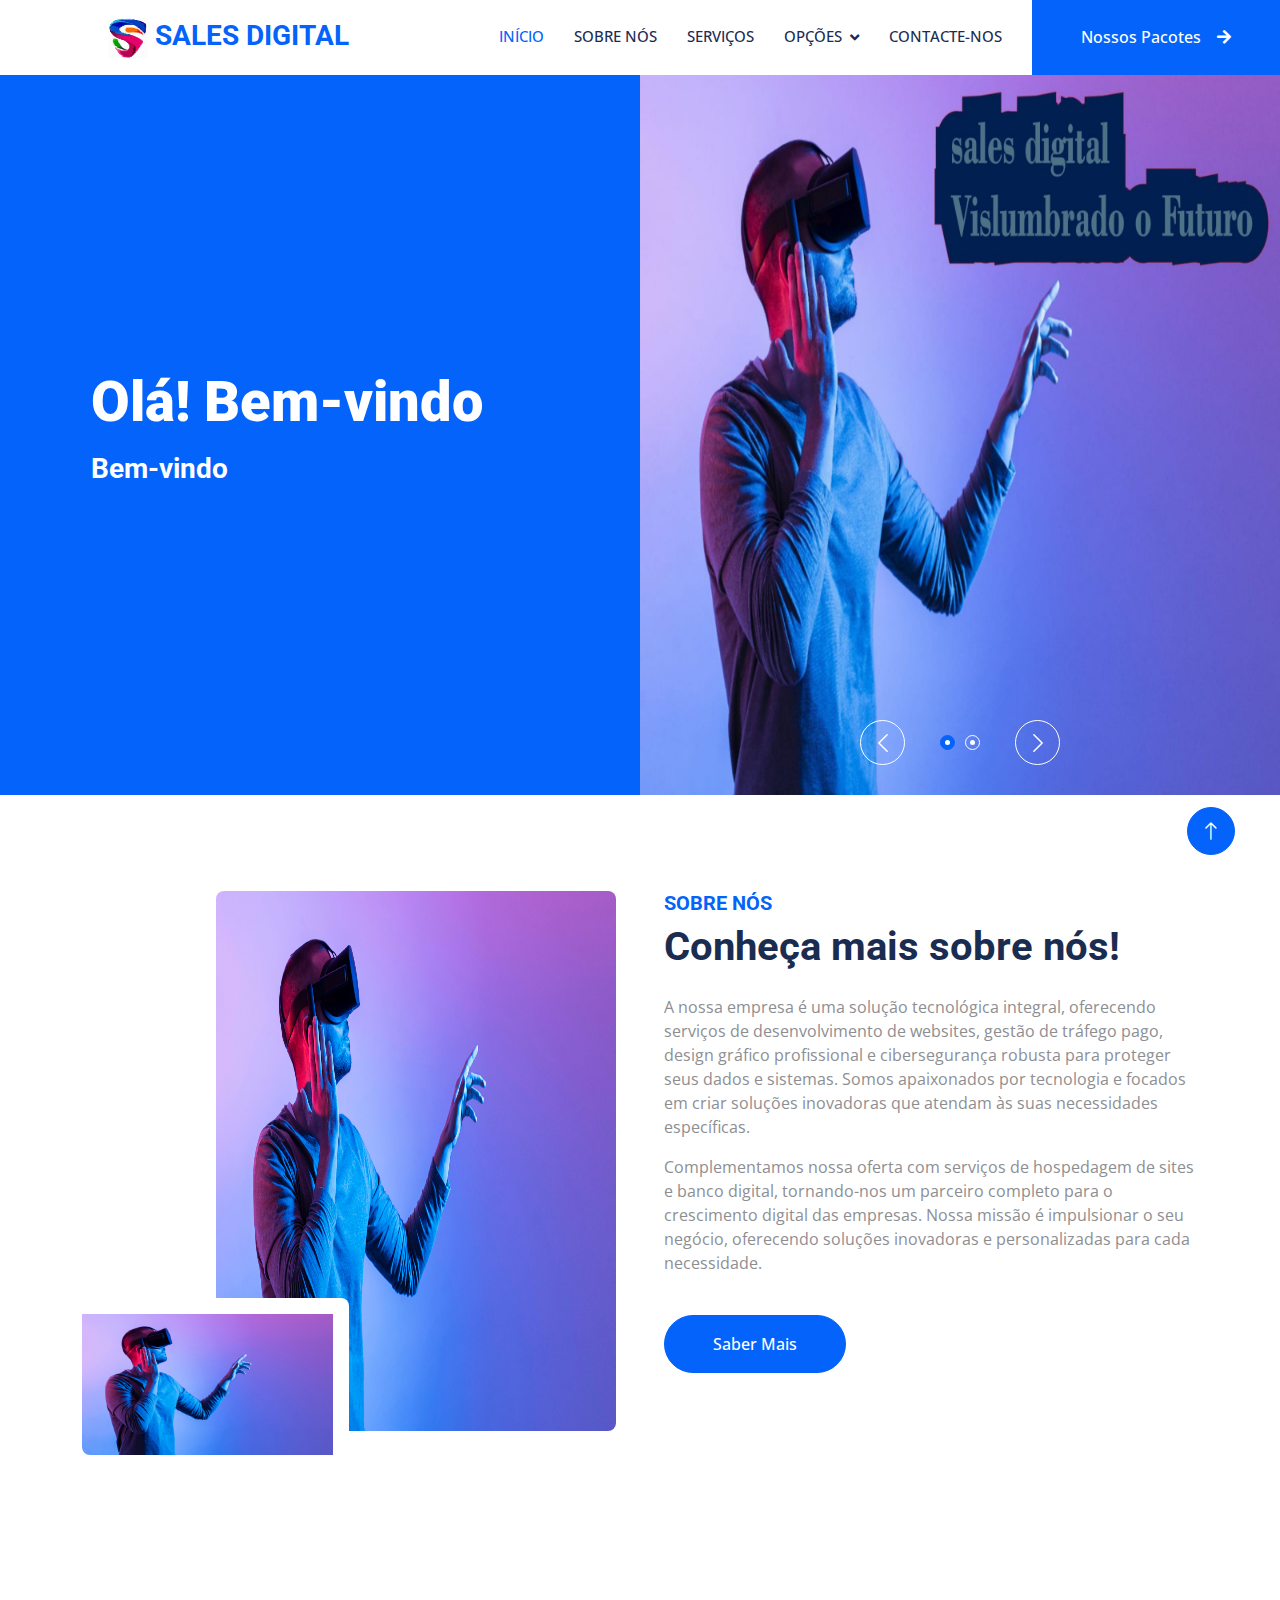
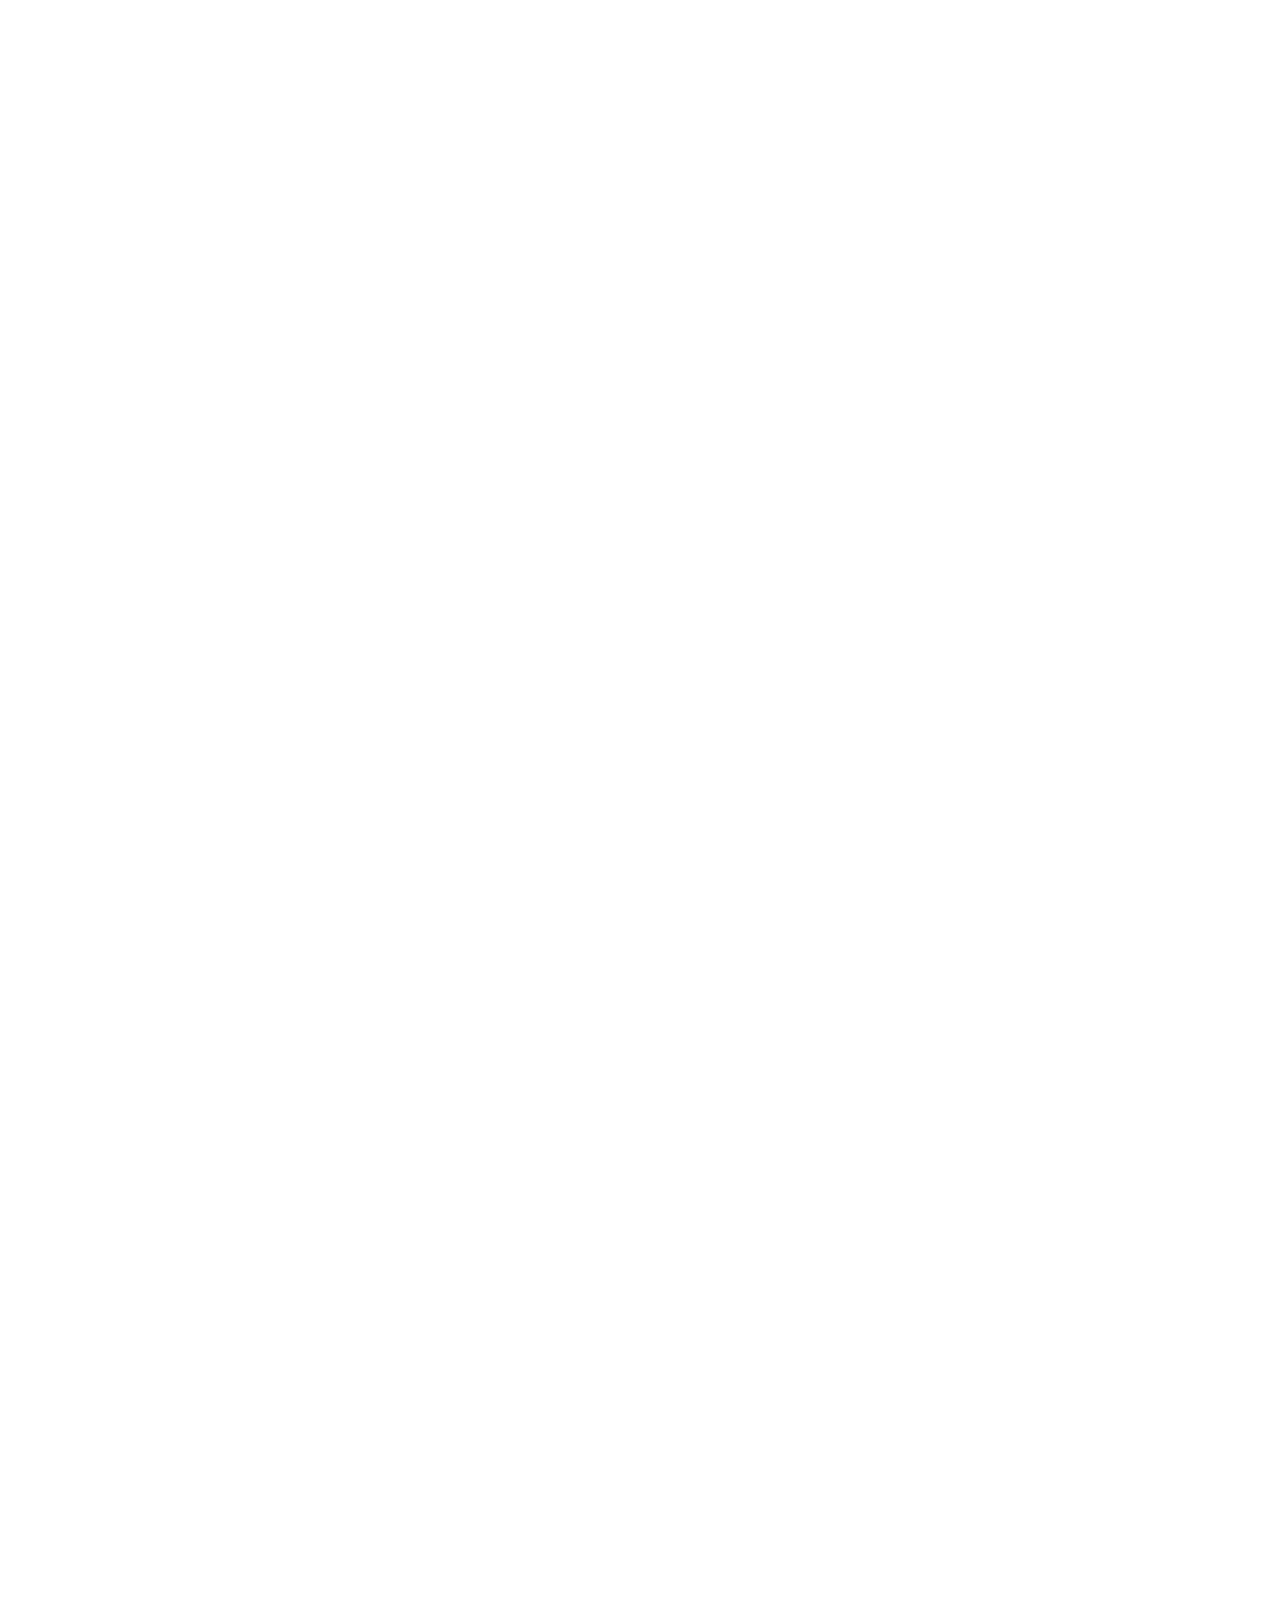
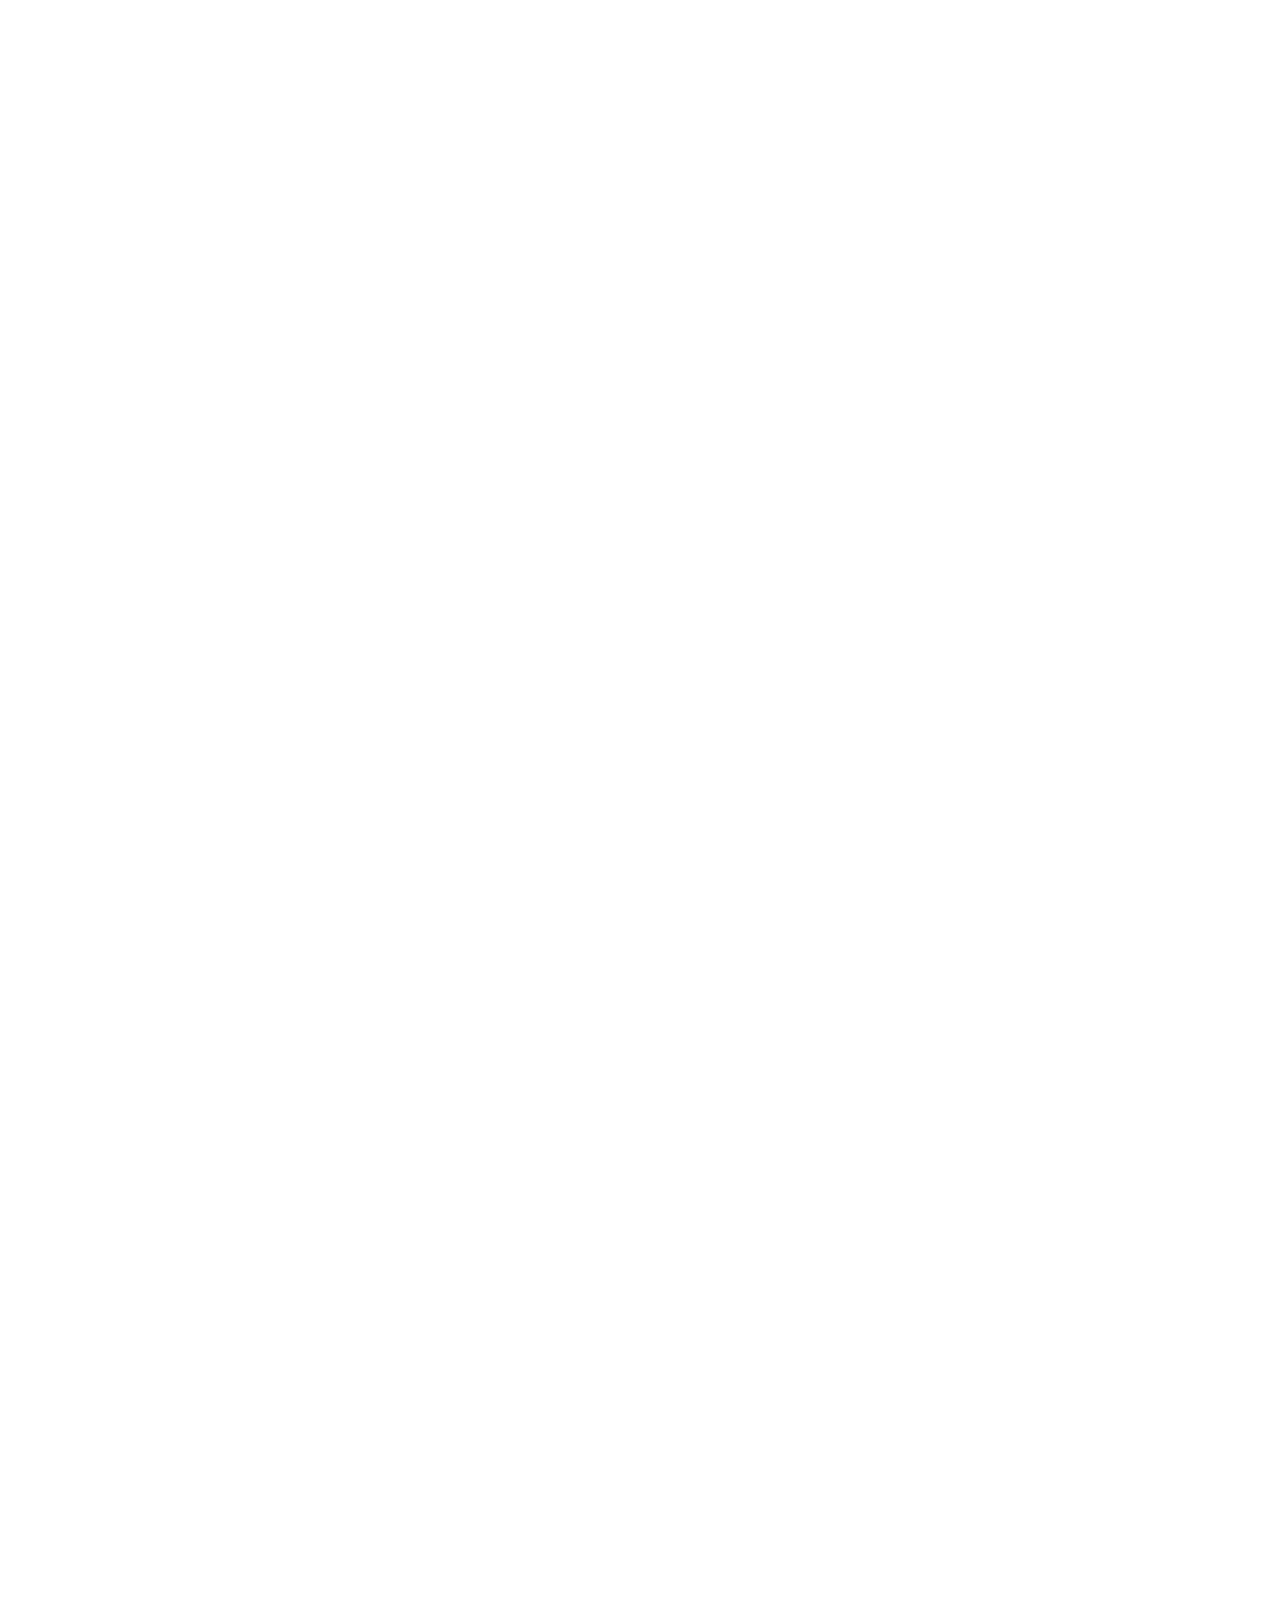
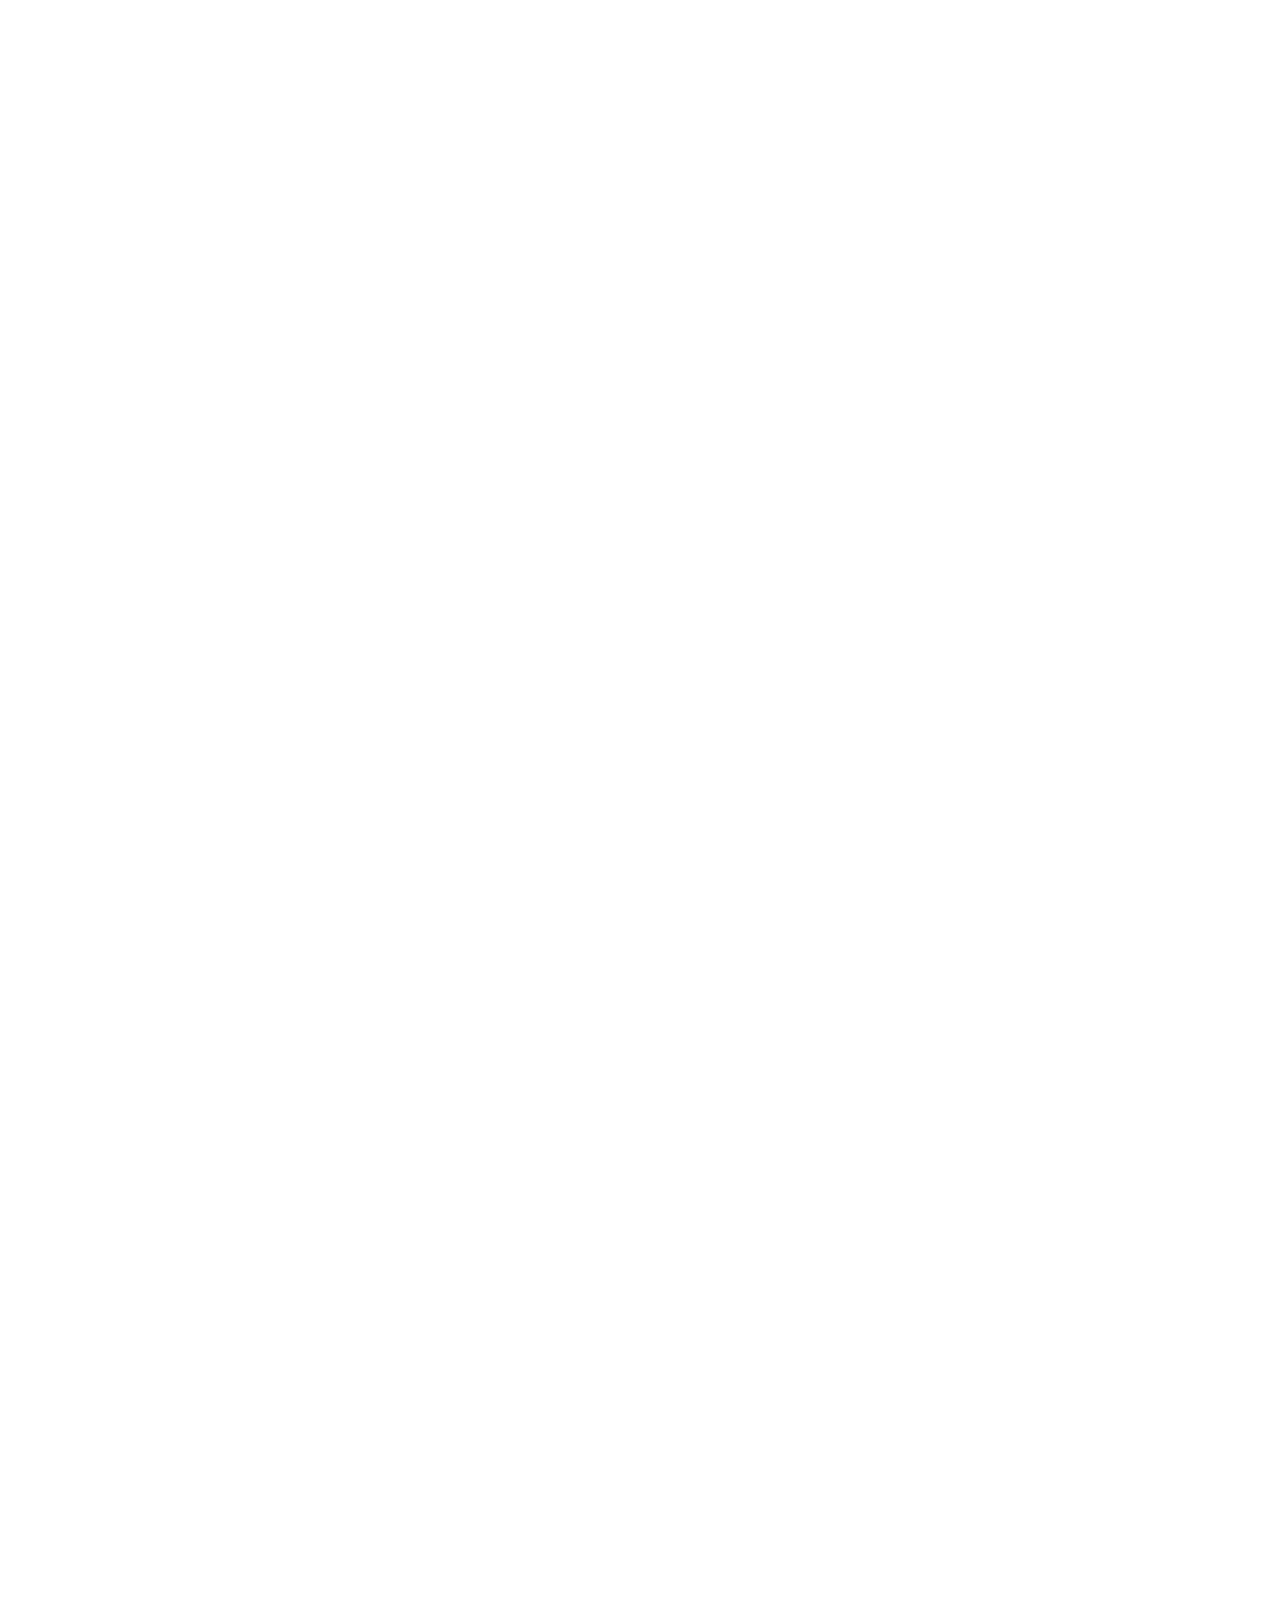
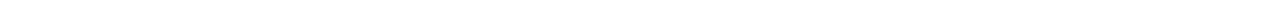
<file: index.html>
<!DOCTYPE html>
<html lang="PT-pt">
  <head>
    <meta charset="utf-8" />
    <title>Sales Digital</title>
    <meta content="width=device-width, initial-scale=1.0" name="viewport" />
    <meta content="" name="keywords" />
    <meta content="" name="description" />

    <!-- Favicon -->
    <link href="img/simbolo.svg" rel="icon" />

    <!-- Google Web Fonts -->
    <link rel="preconnect" href="https://fonts.googleapis.com" />
    <link rel="preconnect" href="https://fonts.gstatic.com" crossorigin />
    <link
      href="https://fonts.googleapis.com/css2?family=Open+Sans:wght@400;500&family=Roboto:wght@500;700;900&display=swap"
      rel="stylesheet"
    />

    <!-- Icon Font Stylesheet -->
    <link
      href="https://cdnjs.cloudflare.com/ajax/libs/font-awesome/5.10.0/css/all.min.css"
      rel="stylesheet"
    />
    <link
      href="https://cdn.jsdelivr.net/npm/bootstrap-icons@1.4.1/font/bootstrap-icons.css"
      rel="stylesheet"
    />

    <!-- Libraries Stylesheet -->
    <link href="lib/animate/animate.min.css" rel="stylesheet" />
    <link href="lib/owlcarousel/assets/owl.carousel.min.css" rel="stylesheet" />
    <link
      href="lib/tempusdominus/css/tempusdominus-bootstrap-4.min.css"
      rel="stylesheet"
    />

    <!-- Customized Bootstrap Stylesheet -->
    <link href="css/bootstrap.min.css" rel="stylesheet" />

    <!-- Template Stylesheet -->
    <link href="css/style.css" rel="stylesheet" />
  </head>

  <body>
    <!-- Spinner Start -->
    <div
      id="spinner"
      class="show bg-white position-fixed translate-middle w-100 vh-100 top-50 start-50 d-flex align-items-center justify-content-center"
    >
      <div
        class="spinner-grow text-primary"
        style="width: 3rem; height: 3rem"
        role="status"
      >
        <span class="sr-only">Loading...</span>
      </div>
    </div>
    <!-- Spinner End -->

    <!-- Navbar Start -->
    <nav
      class="navbar navbar-expand-lg bg-white navbar-light sticky-top p-0 wow fadeIn"
      data-wow-delay="0.1s"
    >
      <a
        href="index.html"
        class="navbar-brand d-flex align-items-center px-4 px-lg-5"
      >
        <h3 class="m-0 text-primary">
          <img src="img/simbolo.svg" height="40px" alt="" /> SALES DIGITAL
        </h3>
      </a>
      <button
        type="button"
        class="navbar-toggler me-4"
        data-bs-toggle="collapse"
        data-bs-target="#navbarCollapse"
      >
        <span class="navbar-toggler-icon"></span>
      </button>
      <div class="collapse navbar-collapse" id="navbarCollapse">
        <div class="navbar-nav ms-auto p-4 p-lg-0">
          <a href="index.html" class="nav-item nav-link active">Início</a>
          <a href="#about" class="nav-item nav-link">Sobre Nós </a>
          <a href="#service" class="nav-item nav-link">Serviços</a>
          <div class="nav-item dropdown">
            <a
              href="#"
              class="nav-link dropdown-toggle"
              data-bs-toggle="dropdown"
              >Opções</a
            >
            <div class="dropdown-menu rounded-0 rounded-bottom m-0">
              <a href="#team" class="dropdown-item">Nosso Team</a>
              <a href="#parceiro" class="dropdown-item">Parceiros</a>
              <a href="#cliente" class="dropdown-item">Clientes</a>
            </div>
          </div>

          <a href="contact.html" class="nav-item nav-link">Contacte-nos</a>
        </div>
        <a
          href="#pacote"
          class="btn btn-primary rounded-0 py-4 px-lg-5 d-none d-lg-block"
          >Nossos Pacotes<i class="fa fa-arrow-right ms-3"></i
        ></a>
      </div>
    </nav>
    <!-- Navbar End -->

    <!-- Header Start -->
    <div class="container-fluid header bg-primary p-0 mb-5">
      <div class="row g-0 align-items-center flex-column-reverse flex-lg-row">
        <div class="col-lg-6 p-5 wow fadeIn marc" data-wow-delay="0.1s">
          <div>
            <h1 class="display-4 text-white mb-3">Olá! Bem-vindo</h1>
            <h3 id="typewriter" class="text-white"></h3>
            <p class="cursor"></p>
          </div>
        </div>
        <div class="col-lg-6 wow fadeIn" data-wow-delay="0.5s">
          <div class="owl-carousel header-carousel">
            <div class="owl-carousel-item position-relative">
              <img class="img-fluid" src="img/Banner.jpg" alt="" />
              <div class="owl-carousel-text">
                <h3 class="display-1 text-white mb-0"></h3>
              </div>
            </div>
            <div class="owl-carousel-item position-relative">
              <img class="img-fluid" src="img/banner_2.jpg" alt="" />
              <div class="owl-carousel-text">
                <h5 class="display-1 text-white mb-0"></h5>
              </div>
            </div>
          </div>
        </div>
      </div>
    </div>
    <!-- Header End -->

    <!-- About Start -->
    <div class="container-xxl py-5">
      <div class="container">
        <div class="row g-5">
          <div class="col-lg-6 wow fadeIn" data-wow-delay="0.1s">
            <div class="d-flex flex-column">
              <img
                class="img-fluid rounded w-75 align-self-end"
                style="height: 60vh"
                src="img/homem-com-dispositivo-futurista-apontando-para-cima.jpg"
                alt=""
              />
              <img
                class="img-fluid rounded w-50 bg-white pt-3 pe-3"
                src="img/homem-com-dispositivo-futurista-apontando-para-cima.jpg"
                alt=""
                style="margin-top: -25%"
              />
            </div>
          </div>
          <div class="col-lg-6 wow fadeIn" data-wow-delay="0.5s" id="about">
            <div
              class="section-title text-left position-relative pb-3mx-auto"
              style="max-width: 600px"
            >
              <h5 class="fw-bold text-primary text-uppercase">Sobre Nós</h5>
            </div>
            <h1 class="mb-4">Conheça mais sobre nós!</h1>
            <p>
              A nossa empresa é uma solução tecnológica integral, oferecendo
              serviços de desenvolvimento de websites, gestão de tráfego pago,
              design gráfico profissional e cibersegurança robusta para proteger
              seus dados e sistemas. Somos apaixonados por tecnologia e focados
              em criar soluções inovadoras que atendam às suas necessidades
              específicas. 
            </p>
            <p class="mb-4">
              Complementamos nossa oferta com serviços de hospedagem de sites e
              banco digital, tornando-nos um parceiro completo para o
              crescimento digital das empresas. Nossa missão é impulsionar o seu
              negócio, oferecendo soluções inovadoras e personalizadas para cada
              necessidade.
            </p>
            <a
              class="btn btn-primary rounded-pill py-3 px-5 mt-3"
              href="about.html"
              >Saber Mais</a
            >
          </div>
        </div>
      </div>
    </div>
    <!-- About End -->

    <!-- Facts Start -->
    <div class="container-fluid facts py-5 pt-lg-4">
      <div class="container py-5 pt-lg-0">
        <div class="row gx-0">
          <div class="col-lg-4 wow zoomIn" data-wow-delay="0.1s">
            <div
              class="bg-primary shadow d-flex align-items-center justify-content-center p-4"
              style="height: 150px"
            >
              <div
                class="bg-white d-flex align-items-center justify-content-center rounded mb-2"
                style="width: 60px; height: 60px"
              >
                <i class="fa fa-users text-primary"></i>
              </div>
              <div class="ps-4">
                <h5 class="text-white mb-0">Clientes Satisfeitos</h5>
                <h1 class="text-white mb-0" data-toggle="counter-up">10</h1>
              </div>
            </div>
          </div>
          <div class="col-lg-4 wow zoomIn" data-wow-delay="0.3s">
            <div
              class="bg-light shadow d-flex align-items-center justify-content-center p-4"
              style="height: 150px"
            >
              <div
                class="bg-primary d-flex align-items-center justify-content-center rounded mb-2"
                style="width: 60px; height: 60px"
              >
                <i class="fa fa-check text-white"></i>
              </div>
              <div class="ps-4">
                <h5 class="text-primary mb-0">Projetos Feitos</h5>
                <h1 class="mb-0" data-toggle="counter-up">10</h1>
              </div>
            </div>
          </div>
          <div class="col-lg-4 wow zoomIn" data-wow-delay="0.6s">
            <div
              class="bg-primary shadow d-flex align-items-center justify-content-center p-4"
              style="height: 150px"
            >
              <div
                class="bg-white d-flex align-items-center justify-content-center rounded mb-2"
                style="width: 60px; height: 60px"
              >
                <i class="fa fa-award text-primary"></i>
              </div>
              <div class="ps-4">
                <h5 class="text-white mb-0">Horas de Auxílio</h5>
                <h1 class="text-white mb-0" data-toggle="counter-up">1245</h1>
              </div>
            </div>
          </div>
        </div>
      </div>
    </div>
    <!-- Facts Start -->

    <!-- Service Start -->
    <div
      class="container-fluid py-5 bg-light wow fadeInUp"
      id="service"
      data-wow-delay="0.1s"
    >
      <div class="container py-0">
        <div
          class="section-title text-center position-relative pb-3 mb-5 mx-auto"
          style="max-width: 600px"
        >
          <h5 class="fw-bold text-primary text-uppercase">Nossos Serviços</h5>
          <p class="mb-0">
            Soluções Digitais Personalizadas para o Sucesso do Seu Negócio
          </p>
        </div>
        <div class="row g-5">
          <div class="col-lg-4 col-md-6 wow zoomIn" data-wow-delay="0.3s">
            <div
              class="service-item bg-white rounded d-flex flex-column align-items-center justify-content-center text-center"
            >
              <div class="service-icon">
                <i class="fa fa-code text-white"></i>
              </div>
              <h4 class="mb-3">Desenvolvimento de Websites</h4>
              <p class="m-0">
                Criamos sites modernos, responsivos e intuitivos, sob medida
                para sua marca e objetivos.
              </p>
            </div>
          </div>
          <div class="col-lg-4 col-md-6 wow zoomIn" data-wow-delay="0.6s">
            <div
              class="service-item bg-white rounded d-flex flex-column align-items-center justify-content-center text-center"
            >
              <div class="service-icon">
                <i class="fa fa-search text-white"></i>
              </div>
              <h4 class="mb-3">Gestão de Tráfego Pago</h4>
              <p class="m-0">
                Gerenciamos anúncios em Google e redes sociais para maximizar o
                ROI e atingir seu público ideal.
              </p>
            </div>
          </div>
          <div class="col-lg-4 col-md-6 wow zoomIn" data-wow-delay="0.9s">
            <div
              class="service-item bg-white rounded d-flex flex-column align-items-center justify-content-center text-center"
            >
              <div class="service-icon">
                <i class="fa fa-paint-brush text-white"></i>
              </div>
              <h4 class="mb-3">Design Gráfico</h4>
              <p class="m-0">
                Criamos identidade visual e materiais gráficos que comunicam
                profissionalismo e criatividade.
              </p>
            </div>
          </div>
          <div class="col-lg-4 col-md-6 wow zoomIn" data-wow-delay="0.3s">
            <div
              class="service-item bg-white rounded d-flex flex-column align-items-center justify-content-center text-center"
            >
              <div class="service-icon">
                <i class="fa fa-shield-alt text-white"></i>
              </div>
              <h4 class="mb-3">Cibersegurança</h4>
              <p class="m-0">
                Protegemos seus dados e sistemas contra ameaças digitais com
                soluções completas e confiáveis.
              </p>
            </div>
          </div>
          <div class="col-lg-4 col-md-6 wow zoomIn" data-wow-delay="0.6s">
            <div
              class="position-relative bg-primary rounded h-100 d-flex flex-column align-items-center justify-content-center text-center p-5"
            >
              <h3 class="text-white mb-3">Fale Conosco</h3>
              <p class="text-white mb-3">
                Precisa de um orçamento ou quer tirar dúvidas? Estamos prontos
                para ajudar!
              </p>
              <h2 class="text-white mb-0">+244 929364083</h2>
            </div>
          </div>
        </div>
      </div>
    </div>
    <!-- Service End -->

    <div
      class="container-fluid py-4 wow fadeInUp"
      data-wow-delay="0.1s"
      id="why"
    >
      <div class="container py-5">
        <div
          class="section-title text-center position-relative pb-3 mb-5 mx-auto"
          style="max-width: 600px"
        >
          <h5 class="fw-bold text-primary text-uppercase">
            Por que nos escolher?
          </h5>
          <p class="mb-0">Estamos prontos para impulsionar o crescimento.</p>
        </div>
        <div class="row g-5">
          <div class="col-lg-4">
            <div class="row g-5">
              <div class="col-12 wow zoomIn" data-wow-delay="0.2s">
                <div
                  class="bg-primary rounded d-flex align-items-center justify-content-center mb-3"
                  style="width: 60px; height: 60px"
                >
                  <i class="fa fa-cubes text-white"></i>
                </div>
                <h4>Experiência e Expertise</h4>
                <p class="mb-0">
                  Contamos com uma equipa experiente e qualificada, com
                  conhecimento especializado em cada área de serviço.
                </p>
              </div>
              <div class="col-12 wow zoomIn" data-wow-delay="0.6s">
                <div
                  class="bg-primary rounded d-flex align-items-center justify-content-center mb-3"
                  style="width: 60px; height: 60px"
                >
                  <i class="fa fa-award text-white"></i>
                </div>
                <h4>Soluções Personalizadas</h4>
                <p class="mb-0">
                  Adaptamos as nossas soluções às suas necessidades e objetivos
                  específicos, garantindo resultados eficazes.
                </p>
              </div>
            </div>
          </div>
          <div
            class="col-lg-4 wow zoomIn"
            data-wow-delay="0.9s"
            style="min-height: 350px"
          >
            <div class="position-relative h-100">
              <img
                class="position-absolute w-100 h-100 rounded wow zoomIn"
                data-wow-delay="0.1s"
                src="img/homem-com-dispositivo-futurista-apontando-para-cima.jpg"
                style="object-fit: cover"
              />
            </div>
          </div>
          <div class="col-lg-4">
            <div class="row g-5">
              <div class="col-12 wow zoomIn" data-wow-delay="0.4s">
                <div
                  class="bg-primary rounded d-flex align-items-center justify-content-center mb-3"
                  style="width: 60px; height: 60px"
                >
                  <i class="fa fa-users-cog text-white"></i>
                </div>
                <h4>Comprometimento com a Excelência</h4>
                <p class="mb-0">
                  Buscamos a excelência em cada projeto, entregando resultados
                  de alta qualidade e valor.
                </p>
              </div>
              <div class="col-12 wow zoomIn" data-wow-delay="0.8s">
                <div
                  class="bg-primary rounded d-flex align-items-center justify-content-center mb-3"
                  style="width: 60px; height: 60px"
                >
                  <i class="fa fa-phone-alt text-white"></i>
                </div>
                <h4>Parceria de Confiança</h4>
                <p class="mb-0">
                  Construímos parcerias de longo prazo com os nossos clientes,
                  oferecendo apoio contínuo e um relacionamento transparente. 
                </p>
              </div>
            </div>
          </div>
        </div>
      </div>
    </div>

    <!-- Pricing Plan Start -->
    <div
      class="container-fluid bg-light py-4 wow fadeInUp"
      data-wow-delay="0.1s"
      id="pacote"
    >
      <div class="container py-4">
        <div
          class="section-title text-center position-relative pb-3 mb-5 mx-auto"
          style="max-width: 600px"
        >
          <h5 class="fw-bold text-primary text-uppercase">
            Preços dos Pacotes
          </h5>
          <p class="mb-0">
            Estamos oferecendo preços competitivos para nossos clientes.
          </p>
        </div>

        <!-- Botões de Categoria -->
        <ul
          class="nav nav-pills mb-4 justify-content-center"
          id="pacoteTabs"
          role="tablist"
        >
          <li class="nav-item" role="presentation">
            <button
              class="nav-link active"
              id="trafego-tab"
              data-bs-toggle="pill"
              data-bs-target="#trafego"
              type="button"
              role="tab"
              aria-controls="trafego"
              aria-selected="true"
            >
              Tráfego Pago
            </button>
          </li>
          <li class="nav-item" role="presentation">
            <button
              class="nav-link"
              id="cyber-tab"
              data-bs-toggle="pill"
              data-bs-target="#cyber"
              type="button"
              role="tab"
              aria-controls="cyber"
              aria-selected="false"
            >
              Cyber Security
            </button>
          </li>
          <li class="nav-item" role="presentation">
            <button
              class="nav-link"
              id="web-tab"
              data-bs-toggle="pill"
              data-bs-target="#web"
              type="button"
              role="tab"
              aria-controls="web"
              aria-selected="false"
            >
              Websites
            </button>
          </li>
        </ul>

        <!-- Conteúdo dos Pacotes -->
        <div class="tab-content">
          <!-- Tráfego Pago -->
          <div
            class="tab-pane fade show active"
            id="trafego"
            role="tabpanel"
            aria-labelledby="trafego-tab"
          >
            <div class="row g-4">
              <!-- Pacote Fácil -->
              <div class="col-lg-4" data-wow-delay="0.1s">
                <div class="bg-white rounded text-center p-4 h-100">
                  <h4 class="text-primary mb-3">Pacote Essencial</h4>
                  <ul class="list-unstyled mb-3">
                    <li>Facebook ✓</li>
                    <li>Instagram ✓</li>
                    <li>WhatsApp ✓</li>
                  </ul>
                  <h2 class="mb-3">100 mil kz</h2>
                  <a href="#" class="btn btn-primary">Pedir Agora</a>
                </div>
              </div>

              <!-- Pacote Médio -->
              <div class="col-lg-4" data-wow-delay="0.3s">
                <div class="bg-white rounded text-center p-4 shadow h-100">
                  <h4 class="text-primary mb-3">Pacote Profissional</h4>
                  <ul class="list-unstyled mb-3">
                    <li>Facebook ✓</li>
                    <li>Instagram ✓</li>
                    <li>WhatsApp ✓</li>
                    <li>TikTok ✓</li>
                    <li>Twitter ✓</li>
                  </ul>
                  <h2 class="mb-3">200 mil kz</h2>
                  <a href="#" class="btn btn-primary">Pedir Agora</a>
                </div>
              </div>

              <!-- Pacote Plus -->
              <div class="col-lg-4" data-wow-delay="0.5s">
                <div class="bg-white rounded text-center p-4 h-100">
                  <h4 class="text-primary mb-3">Pacote Premium</h4>
                  <ul class="list-unstyled mb-3">
                    <li>Facebook ✓</li>
                    <li>Instagram ✓</li>
                    <li>WhatsApp ✓</li>
                    <li>TikTok ✓</li>
                    <li>Twitter ✓</li>
                    <li>Google ✓</li>
                    <li>LinkedIn ✓</li>
                  </ul>
                  <h2 class="mb-3">300 mil kz</h2>
                  <a href="#" class="btn btn-primary">Pedir Agora</a>
                </div>
              </div>
            </div>
          </div>

          <!-- Cyber Security -->
          <div
            class="tab-pane fade"
            id="cyber"
            role="tabpanel"
            aria-labelledby="cyber-tab"
          >
            <div class="row g-4">
              <!-- Pacote Básico -->
              <div class="col-lg-4" data-wow-delay="0.1s">
                <div class="bg-white rounded text-center p-4 h-100">
                  <h4 class="text-primary mb-3">Pacote Essencial</h4>
                  <ul class="list-unstyled mb-3">
                    <li>Antivírus Corporativo ✓</li>
                    <li>Firewall ✓</li>
                    <li>Relatórios Mensais ✓</li>
                  </ul>
                  <h2 class="mb-3">150 mil kz/mês</h2>
                  <a href="#" class="btn btn-primary">Pedir Agora</a>
                </div>
              </div>

              <!-- Pacote Intermediário -->
              <div class="col-lg-4" data-wow-delay="0.3s">
                <div class="bg-white rounded text-center p-4 shadow h-100">
                  <h4 class="text-primary mb-3">Pacote Profissional</h4>
                  <ul class="list-unstyled mb-3">
                    <li>Antivírus Corporativo ✓</li>
                    <li>Firewall ✓</li>
                    <li>Monitoramento 24h ✓</li>
                    <li>Teste de Vulnerabilidade ✓</li>
                  </ul>
                  <h2 class="mb-3">250 mil kz/mês</h2>
                  <a href="#" class="btn btn-primary">Pedir Agora</a>
                </div>
              </div>

              <!-- Pacote Completo -->
              <div class="col-lg-4" data-wow-delay="0.5s">
                <div class="bg-white rounded text-center p-4 h-100">
                  <h4 class="text-primary mb-3">Pacote Premium</h4>
                  <ul class="list-unstyled mb-3">
                    <li>Antivírus Corporativo ✓</li>
                    <li>Firewall ✓</li>
                    <li>Monitoramento 24h ✓</li>
                    <li>Teste de Vulnerabilidade ✓</li>
                    <li>Consultoria Personalizada ✓</li>
                    <li>Resposta a Incidentes ✓</li>
                  </ul>
                  <h2 class="mb-3">400 mil kz/mês</h2>
                  <a href="#" class="btn btn-primary">Pedir Agora</a>
                </div>
              </div>
            </div>
          </div>

          <!-- Websites -->
          <div
            class="tab-pane fade"
            id="web"
            role="tabpanel"
            aria-labelledby="web-tab"
          >
            <div class="row g-4">
              <!-- Website Básico -->
              <div class="col-lg-4" data-wow-delay="0.1s">
                <div class="bg-white rounded text-center p-4 h-100">
                  <h4 class="text-primary mb-3">Website Essencial</h4>
                  <ul class="list-unstyled mb-3">
                    <li>Landing Page ✓</li>
                    <li>Design Responsivo ✓</li>
                    <li>Domínio Grátis 1 ano ✓</li>
                    <li>Suporte Técnico 1 meses ✓</li>
                  </ul>
                  <h2 class="mb-3">150 mil kz</h2>
                  <a href="#" class="btn btn-primary">Pedir Agora</a>
                </div>
              </div>

              <!-- Website Intermediário -->
              <div class="col-lg-4" data-wow-delay="0.3s">
                <div class="bg-white rounded text-center p-4 shadow h-100">
                  <h4 class="text-primary mb-3">Website Profissional</h4>
                  <ul class="list-unstyled mb-3">
                    <li>Site Completo ✓</li>
                    <li>Design Responsivo ✓</li>
                    <li>Domínio & E-mail Profissional ✓</li>
                    <li>Suporte Técnico 3 meses ✓</li>
                  </ul>
                  <h2 class="mb-3">350 mil kz</h2>
                  <a href="#" class="btn btn-primary">Pedir Agora</a>
                </div>
              </div>

              <!-- Loja Online Completa -->
              <div class="col-lg-4" data-wow-delay="0.5s">
                <div class="bg-white rounded text-center p-4 h-100">
                  <h4 class="text-primary mb-3">Loja Online Completa</h4>
                  <ul class="list-unstyled mb-3">
                    <li>E-commerce ✓</li>
                    <li>Design Responsivo ✓</li>
                    <li>Domínio & E-mail ✓</li>
                    <li>Integração de Pagamentos ✓</li>
                    <li>Gestão de Produtos ✓</li>
                    <li>Suporte Técnico 6 meses ✓</li>
                  </ul>
                  <h2 class="mb-3">800 mil kz</h2>
                  <a href="#" class="btn btn-primary">Pedir Agora</a>
                </div>
              </div>
            </div>
          </div>
        </div>
      </div>
    </div>
    <!-- Pricing Plan End -->

    <!-- Team Start -->
    <div
      class="container-fluid py-5 wow fadeInUp"
      data-wow-delay="0.1s"
      id="team"
    >
      <div class="container py-2">
        <div
          class="section-title text-center position-relative pb-3 mb-5 mx-auto"
          style="max-width: 600px"
        >
          <h5 class="fw-bold text-primary text-uppercase">Nosso Team</h5>
          <p class="mb-0">Time qualificado à disposição do seu negócio.</p>
        </div>

        <div class="row g-5">
          <!-- Card 1 -->
          <div class="col-lg-4 wow slideInUp" data-wow-delay="0.6s">
            <div class="team-item bg-light rounded overflow-hidden">
              <div
                class="team-img position-relative overflow-hidden"
                style="height: 400px"
              >
                <img
                  class="img-fluid w-100 h-100"
                  style="object-fit: cover"
                  src="img/Adilson_1.jpg"
                  alt=""
                />
                <div class="team-social">
                  <a
                    class="btn btn-lg btn-primary btn-lg-square rounded"
                    href="https://www.facebook.com/adilson.Sales.58"
                    target="_blank"
                    ><i class="fab fa-facebook-f fw-normal"></i
                  ></a>
                  <a
                    class="btn btn-lg btn-primary btn-lg-square rounded"
                    href="https://www.instagram.com/accounts/login/?next=%2Fadilson_sales6646%2F&source=omni_redirect"
                    target="_blank"
                    ><i class="fab fa-instagram fw-normal"></i
                  ></a>
                </div>
              </div>
              <div class="text-center py-4">
                <h4 class="text-primary">Adilson Sales</h4>
                <p class="text-uppercase m-0">
                  CEO e Analista de cibersegurança
                </p>
              </div>
            </div>
          </div>

          <!-- Card 2 -->
          <div class="col-lg-4 wow slideInUp" data-wow-delay="0.9s">
            <div class="team-item bg-light rounded overflow-hidden">
              <div
                class="team-img position-relative overflow-hidden"
                style="height: 400px"
              >
                <img
                  class="img-fluid w-100 h-100"
                  style="object-fit: cover"
                  src="img/ADELIO.png"
                  alt=""
                />
                <div class="team-social">
                  <a
                    class="btn btn-lg btn-primary btn-lg-square rounded"
                    href=""
                    target="_blank"
                    ><i class="fab fa-instagram fw-normal"></i
                  ></a>
                  <a
                    class="btn btn-lg btn-primary btn-lg-square rounded"
                    href=""
                    target="_blank"
                    ><i class="fab fa-linkedin-in fw-normal"></i
                  ></a>
                </div>
              </div>
              <div class="text-center py-4">
                <h4 class="text-primary">Adélio Neto</h4>
                <p class="text-uppercase m-0">Web Developer</p>
              </div>
            </div>
          </div>

          <!-- Card 3 -->
          <div class="col-lg-4 wow slideInUp" data-wow-delay="0.9s">
            <div class="team-item bg-light rounded overflow-hidden">
              <div
                class="team-img position-relative overflow-hidden"
                style="height: 400px"
              >
                <img
                  class="img-fluid w-100 h-100"
                  style="object-fit: cover"
                  src="img/processando.png"
                  alt=""
                />
                <div class="team-social">
                  <a
                    class="btn btn-lg btn-primary btn-lg-square rounded"
                    href=""
                    target="_blank"
                    ><i class="fab fa-instagram fw-normal"></i
                  ></a>
                  <a
                    class="btn btn-lg btn-primary btn-lg-square rounded"
                    href=""
                    target="_blank"
                    ><i class="fab fa-linkedin-in fw-normal"></i
                  ></a>
                </div>
              </div>
              <div class="text-center py-4">
                <h4 class="text-primary">Jael Sales</h4>
                <p class="text-uppercase m-0">Gestora de projetos</p>
              </div>
            </div>
          </div>
        </div>
      </div>
    </div>
    <!-- Team End -->

    <!-- Testimonial Start -->
    <div class="container-xxl py-4" id="cliente">
      <div class="container">
        <div
          class="text-center mx-auto mb-5 wow fadeInUp"
          data-wow-delay="0.1s"
          style="max-width: 600px"
        >
          <h5 class="fw-bold text-primary text-uppercase">Testemunhos</h5>

          <p>O que nossos clientes dizem!</p>
        </div>
        <div
          class="owl-carousel testimonial-carousel wow fadeInUp"
          data-wow-delay="0.1s"
        >
          <div class="testimonial-item text-center">
            <img
              class="img-fluid bg-light rounded-circle p-2 mx-auto mb-4"
              src="img/testimonial-1.jpg"
              style="width: 100px; height: 100px"
            />
            <div class="testimonial-text rounded text-center p-4">
              <p>Descrição</p>
              <h5 class="mb-1">Nome</h5>
              <span class="fst-italic">Profissão</span>
            </div>
          </div>
          <div class="testimonial-item text-center">
            <img
              class="img-fluid bg-light rounded-circle p-2 mx-auto mb-4"
              src="img/testimonial-2.jpg"
              style="width: 100px; height: 100px"
            />
            <div class="testimonial-text rounded text-center p-4">
              <p>Descrição</p>
              <h5 class="mb-1">Nome</h5>
              <span class="fst-italic">Profissão</span>
            </div>
          </div>
          <div class="testimonial-item text-center">
            <img
              class="img-fluid bg-light rounded-circle p-2 mx-auto mb-4"
              src="img/testimonial-3.jpg"
              style="width: 100px; height: 100px"
            />
            <div class="testimonial-text rounded text-center p-4">
              <p>Descrição</p>
              <h5 class="mb-1">Nome</h5>
              <span class="fst-italic">Profissão</span>
            </div>
          </div>
        </div>
      </div>
    </div>
    <!-- Testimonial End -->

    <!-- Appointment Start -->
    <div class="container-xxl py-5" id="contact">
      <div class="container">
        <div class="row g-5">
          <div class="col-lg-6 wow fadeInUp" data-wow-delay="0.1s">
            <div
              class="section-title text-left position-relative pb-3 mb-1 mx-auto"
              style="max-width: 600px"
            >
              <h5 class="fw-bold text-primary text-uppercase">Contacte-nos</h5>
              <h1 class="mb-4">Estamos prontos para ajudar você</h1>
              <p class="mb-4">
                Entre em contato conosco para obter mais informações, esclarecer
                suas dúvidas ou agendar uma reunião.
              </p>
            </div>

            <div class="bg-light rounded d-flex align-items-center p-5 mb-4">
              <div
                class="d-flex flex-shrink-0 align-items-center justify-content-center rounded-circle bg-white"
                style="width: 55px; height: 55px"
              >
                <i class="fa fa-phone-alt text-primary"></i>
              </div>
              <div class="ms-4">
                <p class="mb-2">Telefone</p>
                <h5 class="mb-0">+244 929364083</h5>
              </div>
            </div>
            <div class="bg-light rounded d-flex align-items-center p-5">
              <div
                class="d-flex flex-shrink-0 align-items-center justify-content-center rounded-circle bg-white"
                style="width: 55px; height: 55px"
              >
                <i class="fa fa-envelope-open text-primary"></i>
              </div>
              <div class="ms-4">
                <p class="mb-2">E-mail</p>
                <h5 class="mb-0">Sales@gmail.com</h5>
              </div>
            </div>
          </div>
          <div class="col-lg-6 wow fadeInUp" data-wow-delay="0.5s">
            <div class="bg-light rounded h-100 d-flex align-items-center p-5">
              <form>
                <div class="row g-3">
                  <div class="col-12 col-sm-6">
                    <input
                      type="text"
                      class="form-control border-0"
                      placeholder=" Nome"
                      style="height: 55px"
                    />
                  </div>
                  <div class="col-12 col-sm-6">
                    <input
                      type="email"
                      class="form-control border-0"
                      placeholder="E-mail"
                      style="height: 55px"
                    />
                  </div>
                  <div class="col-12 col-sm-6">
                    <input
                      type="text"
                      class="form-control border-0"
                      placeholder="Telefone"
                      style="height: 55px"
                    />
                  </div>
                  <div class="col-12 col-sm-6">
                    <select class="form-select border-0" style="height: 55px">
                      <option selected>Escolha o Serviço</option>
                      <option value="1">Websites</option>
                      <option value="2">Gestão de Tráfego Pago</option>
                      <option value="3">Design Gráfico</option>
                      <option value="3">Cibersegurança</option>
                    </select>
                  </div>
                  <div class="col-12">
                    <textarea
                      class="form-control border-0"
                      rows="5"
                      placeholder="Mensagem"
                    ></textarea>
                  </div>
                  <div class="col-12">
                    <button class="btn btn-primary w-100 py-3" type="submit">
                      Enviar Mensagem
                    </button>
                  </div>
                </div>
              </form>
            </div>
          </div>
        </div>
      </div>
    </div>
    <!-- Appointment End -->

    <!--Parceiro-->
    <div class="container-xxl py-5" id="parceiro">
      <div class="container">
        <div
          class="text-center mx-auto mb-5 wow fadeInUp"
          data-wow-delay="0.1s"
          style="max-width: 600px"
        ></div>
        <div class="container py-0 mb-5">
          <div class="bg-white">
            <div class="owl-carousel vendor-carousel">
              <img src="img/vendor-2.jpg" alt="" />
              <img src="img/vendor-2.jpg" alt="" />
              <img src="img/vendor-2.jpg" alt="" />
              <img src="img/vendor-2.jpg" alt="" />
              <img src="img/vendor-2.jpg" alt="" />
              <img src="img/vendor-2.jpg" alt="" />
              <img src="img/vendor-2.jpg" alt="" />
              <img src="img/vendor-2.jpg" alt="" />
              <img src="img/vendor-2.jpg" alt="" />
            </div>
          </div>
        </div>
      </div>
    </div>
    <!--End Parceiro-->

    <!-- Footer Start -->
    <div
      class="container-fluid bg-dark text-light footer mt-5 pt-5 wow fadeIn"
      data-wow-delay="0.1s"
    >
      <div class="container py-5">
        <div class="row g-5">
          <div class="col-lg-3 col-md-6">
            <h5 class="text-light mb-4">Endereço</h5>
            <p class="mb-2">
              <i class="fa fa-map-marker-alt me-3"></i>Zango IV - Vila da EPAL
            </p>
            <p class="mb-2">
              <i class="fa fa-phone-alt me-3"></i>+244 929364083
            </p>
            <p class="mb-2">
              <i class="fa fa-envelope me-3"></i>infosales@Digital.com
            </p>
          </div>
          <div class="col-lg-3 col-md-6">
            <h5 class="text-light mb-4">Serviços</h5>
            <a class="btn btn-link" href="">Desenvolvimento de Websites</a>
            <a class="btn btn-link" href="">Gestão de Tráfego Pago</a>
            <a class="btn btn-link" href="">Design Gráfico</a>
            <a class="btn btn-link" href="">Cibersegurança</a>
          </div>
          <div class="col-lg-3 col-md-6">
            <h5 class="text-light mb-4">Links Úteis</h5>
            <a class="btn btn-link" href="#about">Sobre Nós</a>
            <a class="btn btn-link" href="#service">Nossos Serviços</a>
            <a class="btn btn-link" href="#contact">Contacte-nos</a>

            <a class="btn btn-link" href="#why">Por que nos escolher?</a>
          </div>
          <div class="col-lg-3 col-md-6">
            <h5 class="text-light mb-4">Sales Digital</h5>
            <p>Conectamos sua empresa ao futuro digital.</p>
            <div class="d-flex pt-2">
              <a
                class="btn btn-outline-light btn-social rounded-circle"
                href="https://www.facebook.com/profile.php?id=100064412632902"
                target="_blank"
                ><i class="fab fa-facebook-f"></i
              ></a>
              <a class="btn btn-outline-light btn-social rounded-circle" href=""
                ><i class="fab fa-youtube"></i
              ></a>
              <a class="btn btn-outline-light btn-social rounded-circle" href=""
                ><i class="fab fa-linkedin-in"></i
              ></a>
            </div>
          </div>
        </div>
      </div>
      <div class="container">
        <div class="copyright">
          <div class="row">
            <div class="col-md-6 text-center text-md-start mb-3 mb-md-0">
              &copy;
              <a class="" href="#"> 2025 Todos Direitos Reservados |</a>
              Sales Digital
            </div>
            <div class="col-md-6 text-center text-md-end"></div>
          </div>
        </div>
      </div>
    </div>
    <!-- Footer End -->

    <!-- Back to Top -->
    <a
      href="#"
      class="btn btn-lg btn-primary btn-lg-square rounded-circle back-to-top"
      ><i class="bi bi-arrow-up"></i
    ></a>

    <!-- Scroll Top -->
    <a
      href="https://wa.me/18603184521"
      class="scroll-whatsapp"
      target="_blank"
      aria-label="WhatsApp"
    >
      <i class="fab fa-whatsapp"></i>
    </a>

    <!-- JavaScript Libraries -->
    <script src="https://code.jquery.com/jquery-3.4.1.min.js"></script>
    <script src="https://cdn.jsdelivr.net/npm/bootstrap@5.0.0/dist/js/bootstrap.bundle.min.js"></script>
    <script src="lib/wow/wow.min.js"></script>
    <script src="lib/easing/easing.min.js"></script>
    <script src="lib/waypoints/waypoints.min.js"></script>
    <script src="lib/counterup/counterup.min.js"></script>
    <script src="lib/owlcarousel/owl.carousel.min.js"></script>
    <script src="lib/tempusdominus/js/moment.min.js"></script>
    <script src="lib/tempusdominus/js/moment-timezone.min.js"></script>
    <script src="lib/tempusdominus/js/tempusdominus-bootstrap-4.min.js"></script>

    <!-- Template Javascript -->
    <script src="js/main.js"></script>
    <script src="js/script.js"></script>
  </body>
</html>
</file>
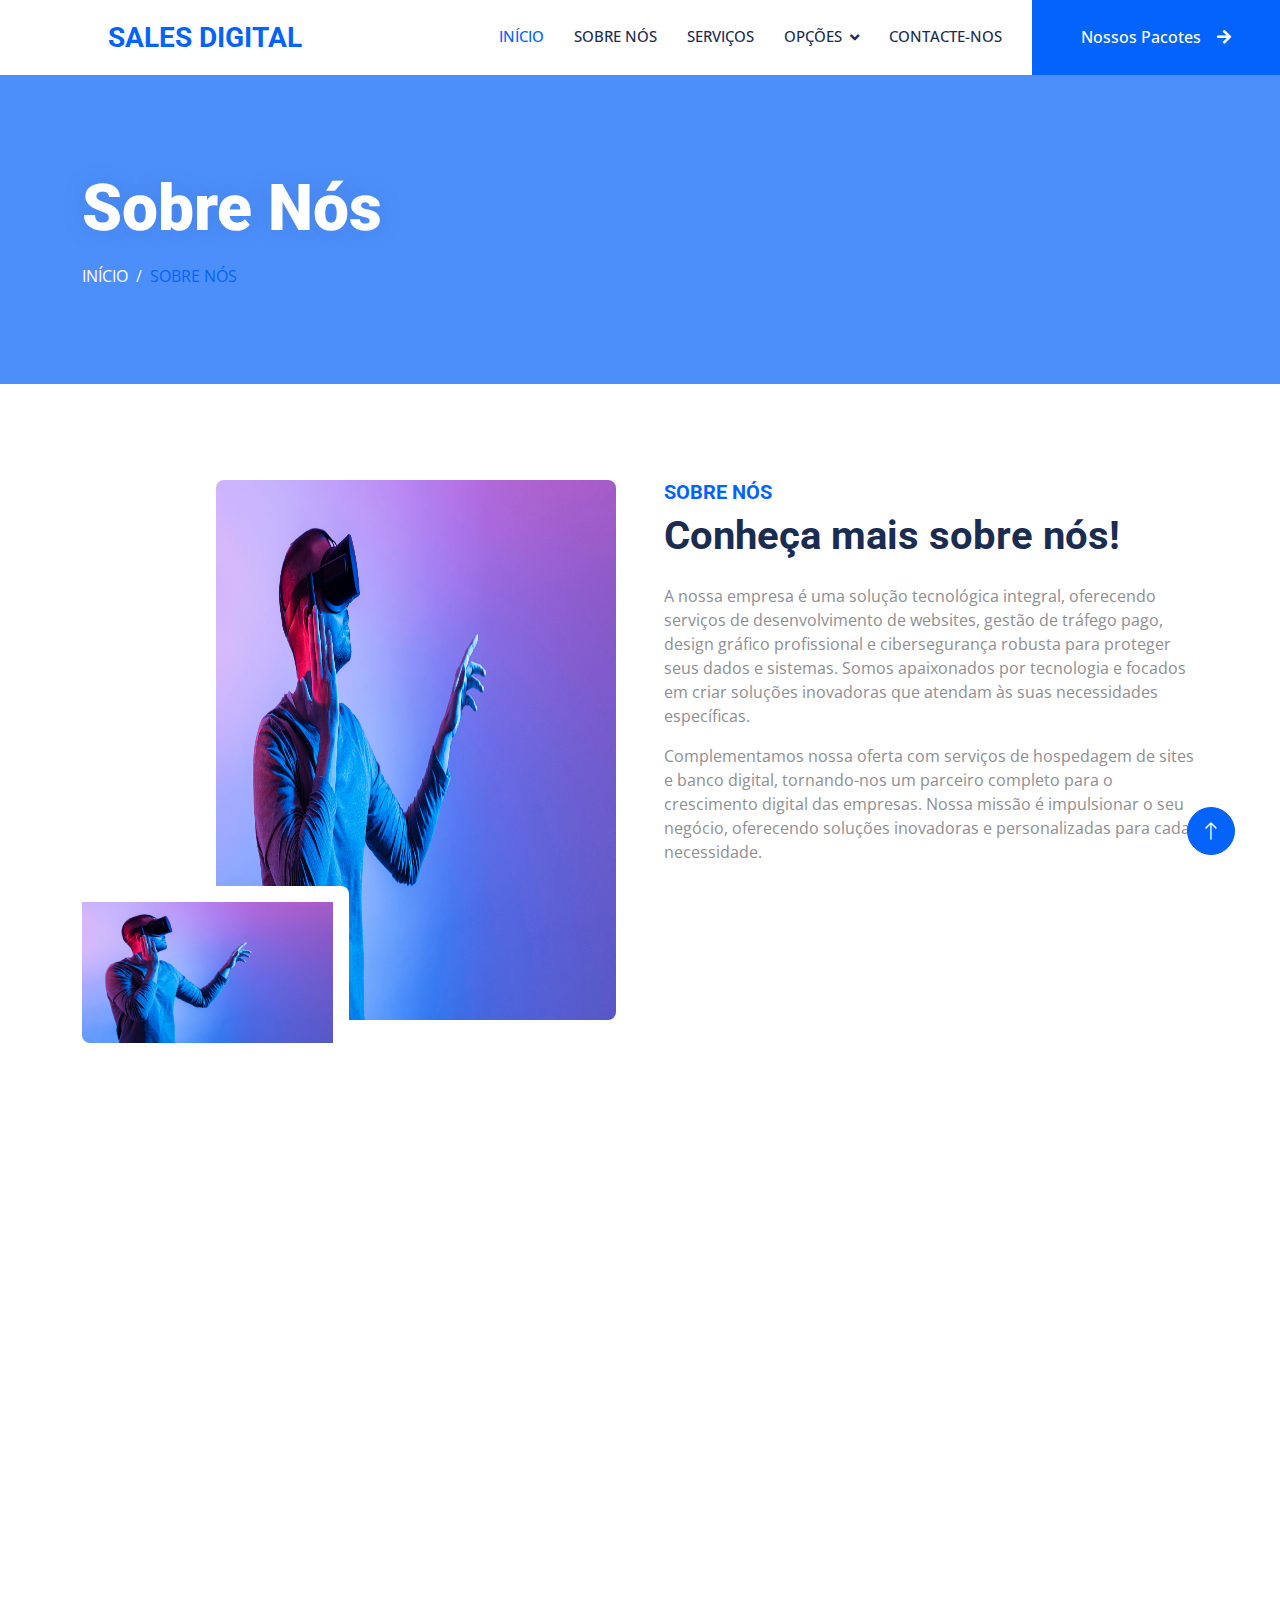
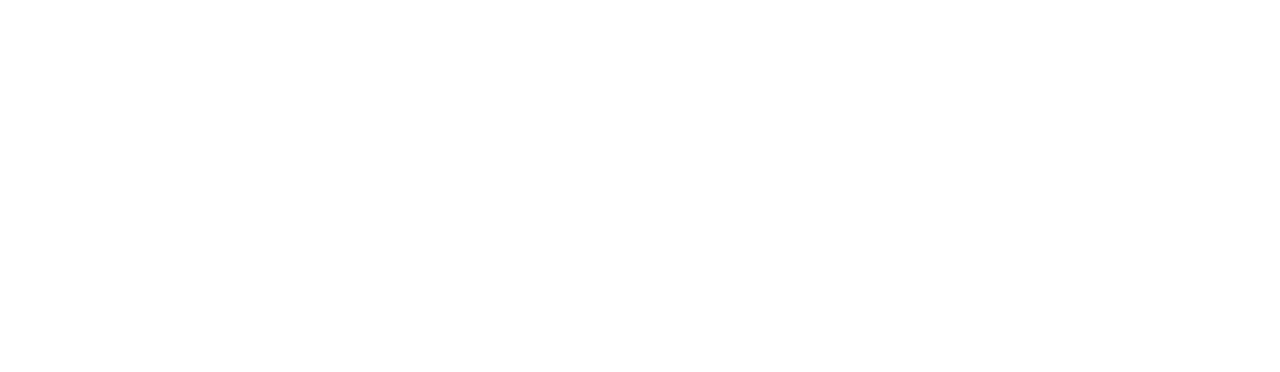
<file: about.html>
<!DOCTYPE html>
<html lang="PT-pt">
  <head>
    <meta charset="utf-8" />
    <title>Sales Digital</title>
    <meta content="width=device-width, initial-scale=1.0" name="viewport" />
    <meta content="" name="keywords" />
    <meta content="" name="description" />

    <!-- Favicon -->
    <link href="img/favicon.ico" rel="icon" />

    <!-- Google Web Fonts -->
    <link rel="preconnect" href="https://fonts.googleapis.com" />
    <link rel="preconnect" href="https://fonts.gstatic.com" crossorigin />
    <link
      href="https://fonts.googleapis.com/css2?family=Open+Sans:wght@400;500&family=Roboto:wght@500;700;900&display=swap"
      rel="stylesheet"
    />

    <!-- Icon Font Stylesheet -->
    <link
      href="https://cdnjs.cloudflare.com/ajax/libs/font-awesome/5.10.0/css/all.min.css"
      rel="stylesheet"
    />
    <link
      href="https://cdn.jsdelivr.net/npm/bootstrap-icons@1.4.1/font/bootstrap-icons.css"
      rel="stylesheet"
    />

    <!-- Libraries Stylesheet -->
    <link href="lib/animate/animate.min.css" rel="stylesheet" />
    <link href="lib/owlcarousel/assets/owl.carousel.min.css" rel="stylesheet" />
    <link
      href="lib/tempusdominus/css/tempusdominus-bootstrap-4.min.css"
      rel="stylesheet"
    />

    <!-- Customized Bootstrap Stylesheet -->
    <link href="css/bootstrap.min.css" rel="stylesheet" />

    <!-- Template Stylesheet -->
    <link href="css/style.css" rel="stylesheet" />
  </head>

  <body>
    <!-- Spinner Start -->
    <div
      id="spinner"
      class="show bg-white position-fixed translate-middle w-100 vh-100 top-50 start-50 d-flex align-items-center justify-content-center"
    >
      <div
        class="spinner-grow text-primary"
        style="width: 3rem; height: 3rem"
        role="status"
      >
        <span class="sr-only">Loading...</span>
      </div>
    </div>
    <!-- Spinner End -->

    <!-- Navbar Start -->
    <nav
      class="navbar navbar-expand-lg bg-white navbar-light sticky-top p-0 wow fadeIn"
      data-wow-delay="0.1s"
    >
      <a
        href="index.html"
        class="navbar-brand d-flex align-items-center px-4 px-lg-5"
      >
        <h3 class="m-0 text-primary">SALES DIGITAL</h3>
      </a>
      <button
        type="button"
        class="navbar-toggler me-4"
        data-bs-toggle="collapse"
        data-bs-target="#navbarCollapse"
      >
        <span class="navbar-toggler-icon"></span>
      </button>
      <div class="collapse navbar-collapse" id="navbarCollapse">
        <div class="navbar-nav ms-auto p-4 p-lg-0">
          <a href="index.html" class="nav-item nav-link active">Início</a>
          <a href="#about" class="nav-item nav-link">Sobre Nós </a>
          <a href="#service" class="nav-item nav-link">Serviços</a>
          <div class="nav-item dropdown">
            <a
              href="#"
              class="nav-link dropdown-toggle"
              data-bs-toggle="dropdown"
              >Opções</a
            >
            <div class="dropdown-menu rounded-0 rounded-bottom m-0">
              <a href="#team" class="dropdown-item">Nosso Team</a>
              <a href="#parceiro" class="dropdown-item">Parceiros</a>
              <a href="#cliente" class="dropdown-item">Clientes</a>
            </div>
          </div>

          <a href="contact.html" class="nav-item nav-link">Contacte-nos</a>
        </div>
        <a
          href="#pacote"
          class="btn btn-primary rounded-0 py-4 px-lg-5 d-none d-lg-block"
          >Nossos Pacotes<i class="fa fa-arrow-right ms-3"></i
        ></a>
      </div>
    </nav>
    <!-- Navbar End -->

    <!-- Page Header Start -->
    <div
      class="container-fluid page-header py-5 mb-5 wow fadeIn"
      data-wow-delay="0.1s"
    >
      <div class="container py-5">
        <h1 class="display-3 text-white mb-3 animated slideInDown">
          Sobre Nós
        </h1>
        <nav aria-label="breadcrumb animated slideInDown">
          <ol class="breadcrumb text-uppercase mb-0">
            <li class="breadcrumb-item">
              <a class="text-white" href="index.html">Início</a>
            </li>
            <li class="breadcrumb-item text-primary active" aria-current="page">
              Sobre Nós
            </li>
          </ol>
        </nav>
      </div>
    </div>
    <!-- Page Header End -->

    <!-- About Start -->
    <div class="container-xxl py-5">
      <div class="container">
        <div class="row g-5">
          <div class="col-lg-6 wow fadeIn" data-wow-delay="0.1s">
            <div class="d-flex flex-column">
              <img
                class="img-fluid rounded w-75 align-self-end"
                style="height: 60vh"
                src="img/homem-com-dispositivo-futurista-apontando-para-cima.jpg"
                alt=""
              />
              <img
                class="img-fluid rounded w-50 bg-white pt-3 pe-3"
                src="img/homem-com-dispositivo-futurista-apontando-para-cima.jpg"
                alt=""
                style="margin-top: -25%"
              />
            </div>
          </div>
          <div class="col-lg-6 wow fadeIn" data-wow-delay="0.5s" id="about">
            <div
              class="section-title text-left position-relative pb-3mx-auto"
              style="max-width: 600px"
            >
              <h5 class="fw-bold text-primary text-uppercase">Sobre Nós</h5>
            </div>
            <h1 class="mb-4">Conheça mais sobre nós!</h1>
            <p>
              A nossa empresa é uma solução tecnológica integral, oferecendo
              serviços de desenvolvimento de websites, gestão de tráfego pago,
              design gráfico profissional e cibersegurança robusta para proteger
              seus dados e sistemas. Somos apaixonados por tecnologia e focados
              em criar soluções inovadoras que atendam às suas necessidades
              específicas. 
            </p>
            <p class="mb-4">
              Complementamos nossa oferta com serviços de hospedagem de sites e
              banco digital, tornando-nos um parceiro completo para o
              crescimento digital das empresas. Nossa missão é impulsionar o seu
              negócio, oferecendo soluções inovadoras e personalizadas para cada
              necessidade.
            </p>
          </div>
        </div>
      </div>
    </div>
    <!-- About End -->
    <!--  Start -->
    <div
      class="container-fluid py-5 wow fadeInUp"
      id="service"
      data-wow-delay="0.1s"
    >
      <div class="container py-3">
        <div class="row g-5">
          <div class="col-lg-4 col-md-6 wow zoomIn" data-wow-delay="0.3s">
            <div
              class="service-item bg-light rounded d-flex flex-column align-items-center justify-content-center text-center"
            >
              <div class="service-icon">
                <i class="fa fa-bullseye text-white"></i>
              </div>
              <h4 class="mb-3">Missão</h4>
              <p class="m-0">
                Oferecer soluções tecnológicas inovadoras, personalizadas e
                eficazes que impulsionem a transformação digital, gerando valor,
                segurança e resultados sustentáveis.
              </p>
            </div>
          </div>
          <div class="col-lg-4 col-md-6 wow zoomIn" data-wow-delay="0.6s">
            <div
              class="service-item bg-light rounded d-flex flex-column align-items-center justify-content-center text-center"
            >
              <div class="service-icon">
                <i class="fa fa-eye text-white"></i>
              </div>
              <h4 class="mb-3">Visão</h4>
              <p class="m-0">
                Ser referência em tecnologia e inovação, reconhecida pela
                excelência em serviços digitais e pelo impacto positivo gerado
                nos negócios.
              </p>
            </div>
          </div>
          <div class="col-lg-4 col-md-6 wow zoomIn" data-wow-delay="0.9s">
            <div
              class="service-item bg-light rounded d-flex flex-column align-items-center justify-content-center text-center"
            >
              <div class="service-icon">
                <i class="fa fa-gem text-white"></i>
              </div>
              <h4 class="mb-3">Valores</h4>
              <p class="m-0">
                Inovação,Compromisso,Ética,Excelência, Segurança,Conhecimento
              </p>
            </div>
          </div>
        </div>
      </div>
    </div>
    <!--  -->
    <!-- Footer Start -->
    <div
      class="container-fluid bg-dark text-light footer mt-5 pt-5 wow fadeIn"
      data-wow-delay="0.1s"
    >
      <div class="container py-5">
        <div class="row g-5">
          <div class="col-lg-3 col-md-6">
            <h5 class="text-light mb-4">Endereço</h5>
            <p class="mb-2">
              <i class="fa fa-map-marker-alt me-3"></i>Zango 4 - Bairro 3000
            </p>
            <p class="mb-2">
              <i class="fa fa-phone-alt me-3"></i>+244 900 000 000
            </p>
            <p class="mb-2">
              <i class="fa fa-envelope me-3"></i>infosales@Digital.com
            </p>
            <div class="d-flex pt-2">
              <a
                class="btn btn-outline-light btn-social rounded-circle"
                href="https://www.facebook.com/profile.php?id=100064412632902"
                ><i class="fab fa-facebook-f"></i
              ></a>
              <a class="btn btn-outline-light btn-social rounded-circle" href=""
                ><i class="fab fa-youtube"></i
              ></a>
              <a class="btn btn-outline-light btn-social rounded-circle" href=""
                ><i class="fab fa-linkedin-in"></i
              ></a>
            </div>
          </div>
          <div class="col-lg-3 col-md-6">
            <h5 class="text-light mb-4">Serviços</h5>
            <a class="btn btn-link" href="">Desenvolvimento de Websites</a>
            <a class="btn btn-link" href="">Gestão de Tráfego Pago</a>
            <a class="btn btn-link" href="">Design Gráfico</a>
            <a class="btn btn-link" href="">Cibersegurança</a>
          </div>
          <div class="col-lg-3 col-md-6">
            <h5 class="text-light mb-4">Links Úteis</h5>
            <a class="btn btn-link" href="#about">Sobre Nós</a>
            <a class="btn btn-link" href="#service">Nossos Serviços</a>
            <a class="btn btn-link" href="#contact">Contacte-nos</a>

            <a class="btn btn-link" href="#why">Por que nos escolher?</a>
          </div>
          <div class="col-lg-3 col-md-6">
            <h5 class="text-light mb-4">Sales Digital</h5>
            <p>Conectamos sua empresa ao futuro digital.</p>
          </div>
        </div>
      </div>
      <div class="container">
        <div class="copyright">
          <div class="row">
            <div class="col-md-6 text-center text-md-start mb-3 mb-md-0">
              &copy;
              <a class="" href="#">Todos Direitos Reservados |</a>
              Sales Digital
            </div>
            <div class="col-md-6 text-center text-md-end"></div>
          </div>
        </div>
      </div>
    </div>
    <!-- Footer End -->
    <!-- Back to Top -->
    <a
      href="#"
      class="btn btn-lg btn-primary btn-lg-square rounded-circle back-to-top"
      ><i class="bi bi-arrow-up"></i
    ></a>

    <!-- Scroll Top -->
    <a
      href="https://wa.me/SEUNUMEROAQUI"
      class="scroll-whatsapp"
      target="_blank"
      aria-label="WhatsApp"
    >
      <i class="fab fa-whatsapp"></i>
    </a>

    <!-- JavaScript Libraries -->
    <script src="https://code.jquery.com/jquery-3.4.1.min.js"></script>
    <script src="https://cdn.jsdelivr.net/npm/bootstrap@5.0.0/dist/js/bootstrap.bundle.min.js"></script>
    <script src="lib/wow/wow.min.js"></script>
    <script src="lib/easing/easing.min.js"></script>
    <script src="lib/waypoints/waypoints.min.js"></script>
    <script src="lib/counterup/counterup.min.js"></script>
    <script src="lib/owlcarousel/owl.carousel.min.js"></script>
    <script src="lib/tempusdominus/js/moment.min.js"></script>
    <script src="lib/tempusdominus/js/moment-timezone.min.js"></script>
    <script src="lib/tempusdominus/js/tempusdominus-bootstrap-4.min.js"></script>

    <!-- Template Javascript -->
    <script src="js/main.js"></script>
  </body>
</html>
</file>
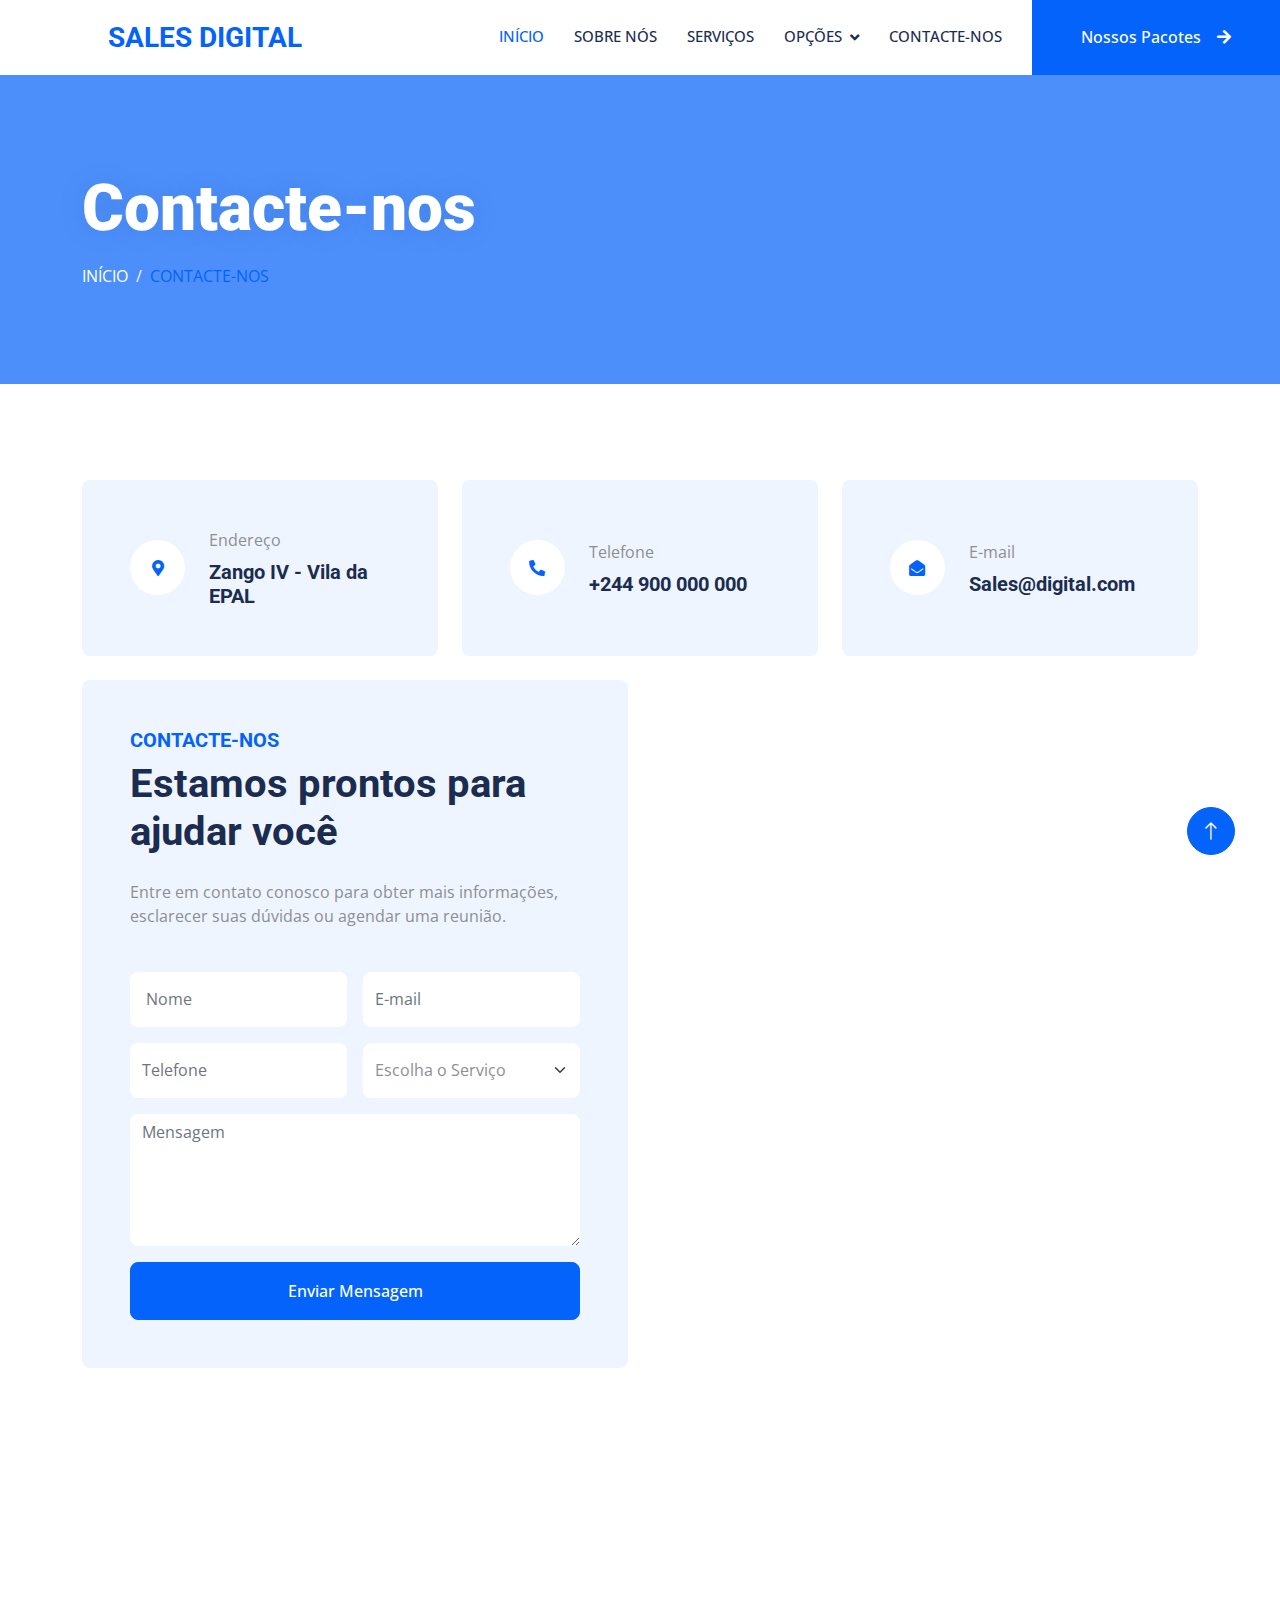
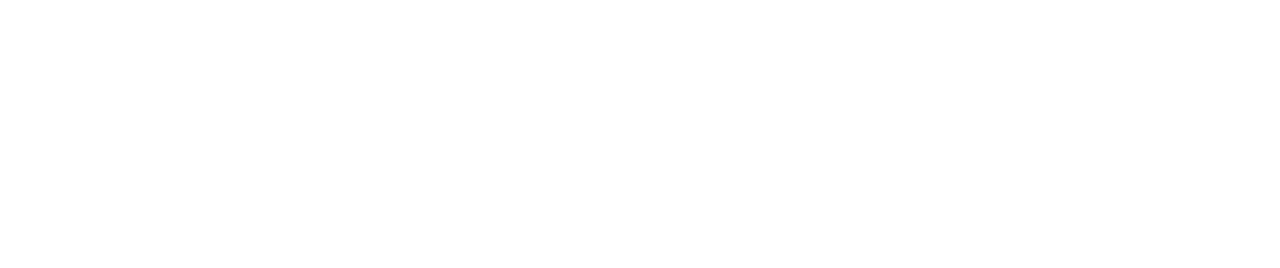
<file: contact.html>
<!DOCTYPE html>
<html lang="PT-pt">
  <head>
    <meta charset="utf-8" />
    <title>Sales Digital</title>
    <meta content="width=device-width, initial-scale=1.0" name="viewport" />
    <meta content="" name="keywords" />
    <meta content="" name="description" />

    <!-- Favicon -->
    <link href="img/favicon.ico" rel="icon" />

    <!-- Google Web Fonts -->
    <link rel="preconnect" href="https://fonts.googleapis.com" />
    <link rel="preconnect" href="https://fonts.gstatic.com" crossorigin />
    <link
      href="https://fonts.googleapis.com/css2?family=Open+Sans:wght@400;500&family=Roboto:wght@500;700;900&display=swap"
      rel="stylesheet"
    />

    <!-- Icon Font Stylesheet -->
    <link
      href="https://cdnjs.cloudflare.com/ajax/libs/font-awesome/5.10.0/css/all.min.css"
      rel="stylesheet"
    />
    <link
      href="https://cdn.jsdelivr.net/npm/bootstrap-icons@1.4.1/font/bootstrap-icons.css"
      rel="stylesheet"
    />

    <!-- Libraries Stylesheet -->
    <link href="lib/animate/animate.min.css" rel="stylesheet" />
    <link href="lib/owlcarousel/assets/owl.carousel.min.css" rel="stylesheet" />
    <link
      href="lib/tempusdominus/css/tempusdominus-bootstrap-4.min.css"
      rel="stylesheet"
    />

    <!-- Customized Bootstrap Stylesheet -->
    <link href="css/bootstrap.min.css" rel="stylesheet" />

    <!-- Template Stylesheet -->
    <link href="css/style.css" rel="stylesheet" />
  </head>

  <body>
    <!-- Spinner Start -->
    <div
      id="spinner"
      class="show bg-white position-fixed translate-middle w-100 vh-100 top-50 start-50 d-flex align-items-center justify-content-center"
    >
      <div
        class="spinner-grow text-primary"
        style="width: 3rem; height: 3rem"
        role="status"
      >
        <span class="sr-only">Loading...</span>
      </div>
    </div>
    <!-- Spinner End -->

    <!-- Navbar Start -->
    <nav
      class="navbar navbar-expand-lg bg-white navbar-light sticky-top p-0 wow fadeIn"
      data-wow-delay="0.1s"
    >
      <a
        href="index.html"
        class="navbar-brand d-flex align-items-center px-4 px-lg-5"
      >
        <h3 class="m-0 text-primary">SALES DIGITAL</h3>
      </a>
      <button
        type="button"
        class="navbar-toggler me-4"
        data-bs-toggle="collapse"
        data-bs-target="#navbarCollapse"
      >
        <span class="navbar-toggler-icon"></span>
      </button>
      <div class="collapse navbar-collapse" id="navbarCollapse">
        <div class="navbar-nav ms-auto p-4 p-lg-0">
          <a href="index.html" class="nav-item nav-link active">Início</a>
          <a href="about.html" class="nav-item nav-link">Sobre Nós </a>
          <a href="#service" class="nav-item nav-link">Serviços</a>
          <div class="nav-item dropdown">
            <a
              href="#"
              class="nav-link dropdown-toggle"
              data-bs-toggle="dropdown"
              >Opções</a
            >
            <div class="dropdown-menu rounded-0 rounded-bottom m-0">
              <a href="#team" class="dropdown-item">Nosso Team</a>
              <a href="#parceiro" class="dropdown-item">Parceiros</a>
              <a href="#cliente" class="dropdown-item">Clientes</a>
            </div>
          </div>

          <a href="contact.html" class="nav-item nav-link">Contacte-nos</a>
        </div>
        <a
          href="#pacote"
          class="btn btn-primary rounded-0 py-4 px-lg-5 d-none d-lg-block"
          >Nossos Pacotes<i class="fa fa-arrow-right ms-3"></i
        ></a>
      </div>
    </nav>
    <!-- Navbar End -->

    <!-- Page Header Start -->
    <div
      class="container-fluid page-header py-5 mb-5 wow fadeIn"
      data-wow-delay="0.1s"
    >
      <div class="container py-5">
        <h1 class="display-3 text-white mb-3 animated slideInDown">
          Contacte-nos
        </h1>
        <nav aria-label="breadcrumb animated slideInDown">
          <ol class="breadcrumb text-uppercase mb-0">
            <li class="breadcrumb-item">
              <a class="text-white" href="#">Início</a>
            </li>
            <li class="breadcrumb-item text-primary active" aria-current="page">
              Contacte-nos
            </li>
          </ol>
        </nav>
      </div>
    </div>
    <!-- Page Header End -->

    <!-- Contact Start -->
    <div class="container-xxl py-5">
      <div class="container">
        <div class="row g-4">
          <div class="col-lg-4">
            <div class="h-100 bg-light rounded d-flex align-items-center p-5">
              <div
                class="d-flex flex-shrink-0 align-items-center justify-content-center rounded-circle bg-white"
                style="width: 55px; height: 55px"
              >
                <i class="fa fa-map-marker-alt text-primary"></i>
              </div>
              <div class="ms-4">
                <p class="mb-2">Endereço</p>
                <h5 class="mb-0">Zango IV - Vila da EPAL</h5>
              </div>
            </div>
          </div>
          <div class="col-lg-4">
            <div class="h-100 bg-light rounded d-flex align-items-center p-5">
              <div
                class="d-flex flex-shrink-0 align-items-center justify-content-center rounded-circle bg-white"
                style="width: 55px; height: 55px"
              >
                <i class="fa fa-phone-alt text-primary"></i>
              </div>
              <div class="ms-4">
                <p class="mb-2">Telefone</p>
                <h5 class="mb-0">+244 900 000 000</h5>
              </div>
            </div>
          </div>
          <div class="col-lg-4">
            <div class="h-100 bg-light rounded d-flex align-items-center p-5">
              <div
                class="d-flex flex-shrink-0 align-items-center justify-content-center rounded-circle bg-white"
                style="width: 55px; height: 55px"
              >
                <i class="fa fa-envelope-open text-primary"></i>
              </div>
              <div class="ms-4">
                <p class="mb-2">E-mail</p>
                <h5 class="mb-0">Sales@digital.com</h5>
              </div>
            </div>
          </div>
          <div class="col-lg-6 wow fadeIn" data-wow-delay="0.1s">
            <div class="bg-light rounded p-5">
              <div
                class="section-title text-left position-relative pb-3 mb-1 mx-auto"
                style="max-width: 600px"
              >
                <h5 class="fw-bold text-primary text-uppercase">
                  Contacte-nos
                </h5>
                <h1 class="mb-4">Estamos prontos para ajudar você</h1>
                <p class="mb-4">
                  Entre em contato conosco para obter mais informações,
                  esclarecer suas dúvidas ou agendar uma reunião.
                </p>
              </div>
              <form>
                <div class="row g-3">
                  <div class="col-12 col-sm-6">
                    <input
                      type="text"
                      class="form-control border-0"
                      placeholder=" Nome"
                      style="height: 55px"
                    />
                  </div>
                  <div class="col-12 col-sm-6">
                    <input
                      type="email"
                      class="form-control border-0"
                      placeholder="E-mail"
                      style="height: 55px"
                    />
                  </div>
                  <div class="col-12 col-sm-6">
                    <input
                      type="text"
                      class="form-control border-0"
                      placeholder="Telefone"
                      style="height: 55px"
                    />
                  </div>
                  <div class="col-12 col-sm-6">
                    <select class="form-select border-0" style="height: 55px">
                      <option selected>Escolha o Serviço</option>
                      <option value="1">Websites</option>
                      <option value="2">Gestão de Tráfego Pago</option>
                      <option value="3">Design Gráfico</option>
                      <option value="3">Cibersegurança</option>
                    </select>
                  </div>
                  <div class="col-12">
                    <textarea
                      class="form-control border-0"
                      rows="5"
                      placeholder="Mensagem"
                    ></textarea>
                  </div>
                  <div class="col-12">
                    <button class="btn btn-primary w-100 py-3" type="submit">
                      Enviar Mensagem
                    </button>
                  </div>
                </div>
              </form>
            </div>
          </div>
          <div class="col-lg-6 wow fadeIn" data-wow-delay="0.5s">
            <div class="h-100" style="min-height: 400px">
              <iframe
                src="https://www.google.com/maps/embed?pb=!1m18!1m12!1m3!1d3113.8179357459676!2d13.42711257382946!3d-9.088932193899238!2m3!1f0!2f0!3f0!3m2!1i1024!2i768!4f13.1!3m3!1m2!1s0x1a5204572e2b679d%3A0x4bab6afd68e0a1b5!2sWC6H%2BCV%2C%20Zango%20IV!5e1!3m2!1spt-PT!2sao!4v1748949173463!5m2!1spt-PT!2sao"
                width="600"
                height="450"
                style="border: 0"
                allowfullscreen=""
                loading="lazy"
                referrerpolicy="no-referrer-when-downgrade"
              ></iframe>
            </div>
          </div>
        </div>
      </div>
    </div>
    <!-- Contact End -->

    <!-- Footer Start -->
    <div
      class="container-fluid bg-dark text-light footer mt-5 pt-5 wow fadeIn"
      data-wow-delay="0.1s"
    >
      <div class="container py-5">
        <div class="row g-5">
          <div class="col-lg-3 col-md-6">
            <h5 class="text-light mb-4">Endereço</h5>
            <p class="mb-2">
              <i class="fa fa-map-marker-alt me-3"></i>Zango IV - Vila da EPAL
            </p>
            <p class="mb-2">
              <i class="fa fa-phone-alt me-3"></i>+244 900 000 000
            </p>
            <p class="mb-2">
              <i class="fa fa-envelope me-3"></i>infosales@Digital.com
            </p>
            <div class="d-flex pt-2">
              <a class="btn btn-outline-light btn-social rounded-circle" href=""
                ><i class="fab fa-facebook-f"></i
              ></a>
              <a class="btn btn-outline-light btn-social rounded-circle" href=""
                ><i class="fab fa-youtube"></i
              ></a>
              <a class="btn btn-outline-light btn-social rounded-circle" href=""
                ><i class="fab fa-linkedin-in"></i
              ></a>
            </div>
          </div>
          <div class="col-lg-3 col-md-6">
            <h5 class="text-light mb-4">Serviços</h5>
            <a class="btn btn-link" href="">Desenvolvimento de Websites</a>
            <a class="btn btn-link" href="">Gestão de Tráfego Pago</a>
            <a class="btn btn-link" href="">Design Gráfico</a>
            <a class="btn btn-link" href="">Cibersegurança</a>
          </div>
          <div class="col-lg-3 col-md-6">
            <h5 class="text-light mb-4">Links Úteis</h5>
            <a class="btn btn-link" href="#about">Sobre Nós</a>
            <a class="btn btn-link" href="#service">Nossos Serviços</a>
            <a class="btn btn-link" href="#contact">Contacte-nos</a>

            <a class="btn btn-link" href="#why">Por que nos escolher?</a>
          </div>
          <div class="col-lg-3 col-md-6">
            <h5 class="text-light mb-4">Sales Digital</h5>
            <p>Conectamos sua empresa ao futuro digital.</p>
          </div>
        </div>
      </div>
      <div class="container">
        <div class="copyright">
          <div class="row">
            <div class="col-md-6 text-center text-md-start mb-3 mb-md-0">
              &copy;
              <a class="" href="#"> 2025 Todos Direitos Reservados |</a>
              Sales Digital
            </div>
            <div class="col-md-6 text-center text-md-end"></div>
          </div>
        </div>
      </div>
    </div>
    <!-- Footer End -->

    <!-- Back to Top -->
    <a
      href="#"
      class="btn btn-lg btn-primary btn-lg-square rounded-circle back-to-top"
      ><i class="bi bi-arrow-up"></i
    ></a>

    <!-- Scroll Top -->
    <a
      href="https://wa.me/18603184521"
      class="scroll-whatsapp"
      target="_blank"
      aria-label="WhatsApp"
    >
      <i class="fab fa-whatsapp"></i>
    </a>

    <!-- JavaScript Libraries -->
    <script src="https://code.jquery.com/jquery-3.4.1.min.js"></script>
    <script src="https://cdn.jsdelivr.net/npm/bootstrap@5.0.0/dist/js/bootstrap.bundle.min.js"></script>
    <script src="lib/wow/wow.min.js"></script>
    <script src="lib/easing/easing.min.js"></script>
    <script src="lib/waypoints/waypoints.min.js"></script>
    <script src="lib/counterup/counterup.min.js"></script>
    <script src="lib/owlcarousel/owl.carousel.min.js"></script>
    <script src="lib/tempusdominus/js/moment.min.js"></script>
    <script src="lib/tempusdominus/js/moment-timezone.min.js"></script>
    <script src="lib/tempusdominus/js/tempusdominus-bootstrap-4.min.js"></script>

    <!-- Template Javascript -->
    <script src="js/main.js"></script>
    <script src="js/script.js"></script>
  </body>
</html>
</file>
<file: css/style.css>
/********** Template CSS **********/
:root {
  --primary: #0463fa;
  --light: #eff5ff;
  --dark: #1b2c51;
}

.fw-medium {
  font-weight: 500 !important;
}

.fw-bold {
  font-weight: 700 !important;
}

.fw-black {
  font-weight: 900 !important;
}

.back-to-top {
  position: fixed;
  display: none;
  right: 45px;
  bottom: 45px;
  z-index: 99;
}

/*** Spinner ***/
#spinner {
  opacity: 0;
  visibility: hidden;
  transition: opacity 0.5s ease-out, visibility 0s linear 0.5s;
  z-index: 99999;
}

#spinner.show {
  transition: opacity 0.5s ease-out, visibility 0s linear 0s;
  visibility: visible;
  opacity: 1;
}

/*** Button ***/
.btn {
  font-weight: 500;
  transition: 0.5s;
}

.btn.btn-primary,
.btn.btn-secondary {
  color: #ffffff;
}

.btn-square {
  width: 38px;
  height: 38px;
}

.btn-sm-square {
  width: 32px;
  height: 32px;
}

.btn-lg-square {
  width: 48px;
  height: 48px;
}

.btn-square,
.btn-sm-square,
.btn-lg-square {
  padding: 0;
  display: flex;
  align-items: center;
  justify-content: center;
  font-weight: normal;
}

/*** Navbar ***/
.navbar .dropdown-toggle::after {
  border: none;
  content: "\f107";
  font-family: "Font Awesome 5 Free";
  font-weight: 900;
  vertical-align: middle;
  margin-left: 8px;
}

.navbar .navbar-nav .nav-link {
  margin-right: 30px;
  padding: 25px 0;
  color: #ffffff;
  font-size: 15px;
  font-weight: 500;
  text-transform: uppercase;
  outline: none;
}

.navbar .navbar-nav .nav-link:hover,
.navbar .navbar-nav .nav-link.active {
  color: var(--primary);
}

@media (max-width: 991.98px) {
  .navbar .navbar-nav .nav-link {
    margin-right: 0;
    padding: 10px 0;
  }

  .navbar .navbar-nav {
    border-top: 1px solid #eeeeee;
  }
}

.navbar .navbar-brand,
.navbar a.btn {
  height: 75px;
}

.navbar .navbar-nav .nav-link {
  color: var(--dark);
  font-weight: 500;
}

.navbar.sticky-top {
  top: -100px;
  transition: 0.5s;
}

@media (min-width: 992px) {
  .navbar .nav-item .dropdown-menu {
    display: block;
    border: none;
    margin-top: 0;
    top: 150%;
    opacity: 0;
    visibility: hidden;
    transition: 0.5s;
  }

  .navbar .navbar-brand {
    margin-left: 60px;
  }
  .header .marc > div {
    margin-left: 43px;
  }
  .navbar .nav-item:hover .dropdown-menu {
    top: 100%;
    visibility: visible;
    transition: 0.5s;
    opacity: 1;
  }
}

/*** Header ***/
.header-carousel .owl-carousel-text {
  position: absolute;
  width: 100%;
  height: 100%;
  padding: 3rem;
  top: 0;
  left: 0;
  display: flex;
  align-items: center;
  justify-content: center;
  text-shadow: 0 0 30px rgba(0, 0, 0, 0.1);
}

.header-carousel .owl-nav {
  position: absolute;
  width: 200px;
  height: 45px;
  bottom: 30px;
  left: 50%;
  transform: translateX(-50%);
  display: flex;
  justify-content: space-between;
}
.header-carousel .owl-carousel-item img {
  height: 80vh;
}
.header-carousel .owl-nav .owl-prev,
.header-carousel .owl-nav .owl-next {
  width: 45px;
  height: 45px;
  display: flex;
  align-items: center;
  justify-content: center;
  color: #ffffff;
  background: transparent;
  border: 1px solid #ffffff;
  border-radius: 45px;
  font-size: 22px;
  transition: 0.5s;
}

.header-carousel .owl-nav .owl-prev:hover,
.header-carousel .owl-nav .owl-next:hover {
  background: var(--primary);
  border-color: var(--primary);
}

.header-carousel .owl-dots {
  position: absolute;
  height: 45px;
  bottom: 30px;
  left: 50%;
  transform: translateX(-50%);
  display: flex;
  align-items: center;
  justify-content: center;
}

.header-carousel .owl-dot {
  position: relative;
  display: inline-block;
  margin: 0 5px;
  width: 15px;
  height: 15px;
  background: transparent;
  border: 1px solid #ffffff;
  border-radius: 15px;
  transition: 0.5s;
}

.header-carousel .owl-dot::after {
  position: absolute;
  content: "";
  width: 5px;
  height: 5px;
  top: 4px;
  left: 4px;
  background: #ffffff;
  border-radius: 5px;
}

.header-carousel .owl-dot.active {
  background: var(--primary);
  border-color: var(--primary);
}

.page-header {
  background: #0462fab6 top center no-repeat;
  background-size: cover;
  text-shadow: 0 0 30px rgba(0, 0, 0, 0.1);
}

.breadcrumb-item + .breadcrumb-item::before {
  color: var(--light);
}

/*** Service ***/

/*** Feature ***/
@media (min-width: 992px) {
  .container.feature {
    max-width: 100% !important;
  }

  .feature-text {
    padding-left: calc(((100% - 960px) / 2) + 0.75rem);
  }
}

@media (min-width: 1200px) {
  .feature-text {
    padding-left: calc(((100% - 1140px) / 2) + 0.75rem);
  }
}

@media (min-width: 1400px) {
  .feature-text {
    padding-left: calc(((100% - 1320px) / 2) + 0.75rem);
  }
}

/*** Team ***/
.team-item {
  transition: 0.5s;
}

.team-social {
  position: absolute;
  width: 100%;
  height: 100%;
  top: 0;
  left: 0;
  display: flex;
  align-items: center;
  justify-content: center;
  transition: 0.5s;
}

.team-social a.btn {
  position: relative;
  margin: 0 3px;
  margin-top: 100px;
  opacity: 0;
}

.team-item:hover {
  box-shadow: 0 0 30px #dddddd;
}

.team-item:hover .team-social {
  background: rgba(9, 30, 62, 0.7);
}

.team-item:hover .team-social a.btn:first-child {
  opacity: 1;
  margin-top: 0;
  transition: 0.3s 0s;
}

.team-item:hover .team-social a.btn:nth-child(2) {
  opacity: 1;
  margin-top: 0;
  transition: 0.3s 0.05s;
}

.team-item:hover .team-social a.btn:nth-child(3) {
  opacity: 1;
  margin-top: 0;
  transition: 0.3s 0.1s;
}

.team-item:hover .team-social a.btn:nth-child(4) {
  opacity: 1;
  margin-top: 0;
  transition: 0.3s 0.15s;
}

.team-item .team-img img,
.blog-item .blog-img img {
  transition: 0.5s;
}

.team-item:hover .team-img img,
.blog-item:hover .blog-img img {
  transform: scale(1.15);
}

/*** Appointment ***/
.bootstrap-datetimepicker-widget.bottom {
  top: auto !important;
}

.bootstrap-datetimepicker-widget .table * {
  border-bottom-width: 0px;
}

.bootstrap-datetimepicker-widget .table th {
  font-weight: 500;
}

.bootstrap-datetimepicker-widget.dropdown-menu {
  padding: 10px;
  border-radius: 2px;
}

.bootstrap-datetimepicker-widget table td.active,
.bootstrap-datetimepicker-widget table td.active:hover {
  background: var(--primary);
}

.bootstrap-datetimepicker-widget table td.today::before {
  border-bottom-color: var(--primary);
}

/*** Testimonial ***/
.testimonial-carousel::before {
  position: absolute;
  content: "";
  top: 0;
  left: 0;
  height: 100%;
  width: 0;
  background: linear-gradient(
    to right,
    rgba(255, 255, 255, 1) 0%,
    rgba(255, 255, 255, 0) 100%
  );
  z-index: 1;
}

.testimonial-carousel::after {
  position: absolute;
  content: "";
  top: 0;
  right: 0;
  height: 100%;
  width: 0;
  background: linear-gradient(
    to left,
    rgba(255, 255, 255, 1) 0%,
    rgba(255, 255, 255, 0) 100%
  );
  z-index: 1;
}

@media (min-width: 768px) {
  .testimonial-carousel::before,
  .testimonial-carousel::after {
    width: 200px;
  }
}

@media (min-width: 992px) {
  .testimonial-carousel::before,
  .testimonial-carousel::after {
    width: 300px;
  }
}

.testimonial-carousel .owl-item .testimonial-text {
  background: var(--light);
  transform: scale(0.8);
  transition: 0.5s;
}

.testimonial-carousel .owl-item.center .testimonial-text {
  background: var(--primary);
  transform: scale(1);
}

.testimonial-carousel .owl-item .testimonial-text *,
.testimonial-carousel .owl-item .testimonial-item img {
  transition: 0.5s;
}

.testimonial-carousel .owl-item.center .testimonial-text * {
  color: var(--light) !important;
}

.testimonial-carousel .owl-item.center .testimonial-item img {
  background: var(--primary) !important;
}

.testimonial-carousel .owl-nav {
  position: absolute;
  width: 350px;
  top: 15px;
  left: 50%;
  transform: translateX(-50%);
  display: flex;
  justify-content: space-between;
  opacity: 0;
  transition: 0.5s;
  z-index: 1;
}

.testimonial-carousel:hover .owl-nav {
  width: 300px;
  opacity: 1;
}

.testimonial-carousel .owl-nav .owl-prev,
.testimonial-carousel .owl-nav .owl-next {
  position: relative;
  color: var(--primary);
  font-size: 45px;
  transition: 0.5s;
}

.testimonial-carousel .owl-nav .owl-prev:hover,
.testimonial-carousel .owl-nav .owl-next:hover {
  color: var(--dark);
}

/*** Footer ***/
.footer .btn.btn-social {
  margin-right: 5px;
  width: 35px;
  height: 35px;
  display: flex;
  align-items: center;
  justify-content: center;
  color: var(--light);
  border: 1px solid #ffffff;
  transition: 0.3s;
}

.footer .btn.btn-social:hover {
  color: var(--primary);
}

.footer .btn.btn-link {
  display: block;
  margin-bottom: 5px;
  padding: 0;
  text-align: left;
  color: #ffffff;
  font-size: 15px;
  font-weight: normal;
  text-transform: capitalize;
  transition: 0.3s;
}

.footer .btn.btn-link::before {
  position: relative;
  content: "\f105";
  font-family: "Font Awesome 5 Free";
  font-weight: 900;
  margin-right: 10px;
}

.footer .btn.btn-link:hover {
  color: var(--primary);
  letter-spacing: 1px;
  box-shadow: none;
}

.footer .copyright {
  padding: 25px 0;
  font-size: 15px;
  border-top: 1px solid rgba(256, 256, 256, 0.1);
}

.footer .copyright a {
  color: var(--light);
}

.footer .copyright a:hover {
  color: var(--primary);
}

/*** Service ***/
.service-item {
  position: relative;
  height: 300px;
  padding: 0 30px;
  transition: 0.5s;
}

.service-item .service-icon {
  margin-bottom: 30px;
  width: 60px;
  height: 60px;
  display: flex;

  align-items: center;
  justify-content: center;
  background: var(--primary);
  border-radius: 6px;
}

.service-item .service-icon i {
}

.service-item a.btn {
  position: absolute;
  width: 60px;
  bottom: -48px;
  left: 50%;
  margin-left: -30px;
  opacity: 0;
}

.service-item:hover a.btn {
  bottom: -24px;
  opacity: 1;
}

/*--------------------------------------------------------------
# Scroll Top Button
--------------------------------------------------------------*/

/* WhatsApp Button */
.scroll-whatsapp {
  position: fixed;
  visibility: hidden;
  opacity: 0;
  right: 47px;
  bottom: 110px;
  z-index: 99999;
  background-color: #059652;
  border: 1px solid #ffffff57;

  width: 48px;
  height: 48px;
  border-radius: 50px;
  transition: all 0.4s;
  display: flex;
  justify-content: center;
  align-items: center;
}

.scroll-whatsapp i {
  font-size: 24px;
  color: #fff;
}

.scroll-whatsapp:hover {
  background-color: #059652b9;
}

.scroll-whatsapp.active {
  visibility: visible;
  opacity: 1;
}
</file>
